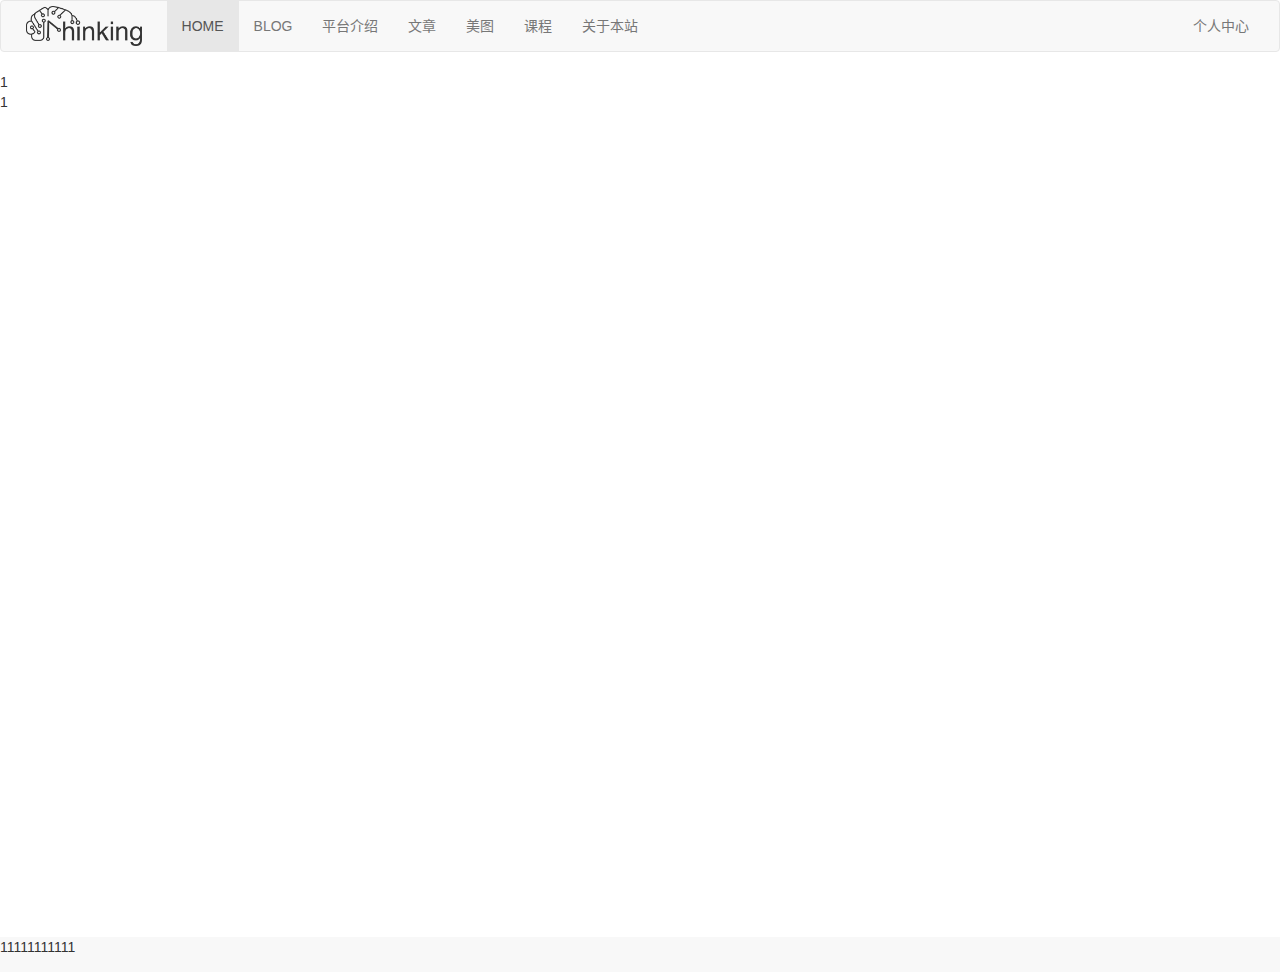
<file: bs-project/index.html>
<!DOCTYPE html>
<html lang="zh-CN">
<head>
    <meta charset="utf-8">
    <meta http-equiv="X-UA-Compatible" content="IE=edge">
    <meta name="viewport" content="width=device-width, initial-scale=1">
    <title>手机-微金所</title>
    <script src="./lib/jquery/jquery.min.js"></script>
    <script src="./lib/bootstrap/js/bootstrap.min.js"></script>
    <link href="./lib/bootstrap/css/bootstrap.css" rel="stylesheet">
    <link href="./lib/bootstrap/css/bootstrap.min.css" rel="stylesheet">
    <link rel="stylesheet" href="./css/style.css"/>
    <!--引入独立的导航条样式-->
    <!--<link rel="stylesheet" href="./css/wjs_nav.css">-->
    <!--[if lt IE 9]>
    <script src="./lib/html5shiv/html5shiv.min.js"></script>
    <script src="./lib/respond/respond.js"></script>
    <![endif]-->
</head>
<body>
<!--导航条-->
<nav class="bar navbar navbar-default hidden-xs hidden-sm">
    <div class="container-fluid">
        <div class="navbar-header">
            <a class="navbar-brand" href="#">
                <img src="./images/logo.png" class="pc-logo">
            </a>
        </div>
        <div class="collapse navbar-collapse" id="bs-example-navbar-collapse-1">
            <ul class="nav navbar-nav hidden-sm">
                <li class="active"><a href="#">HOME <span class="sr-only">(current)</span></a></li>
                <li><a href="#">BLOG</a></li>
                <li><a href="#">平台介绍</a></li>
                <li><a href="#">文章</a></li>
                <li><a href="#">美图</a></li>
                <li><a href="#">课程</a></li>
                <li><a href="">关于本站</a></li>
            </ul>
            <ul class="nav navbar-nav navbar-right">
                <li><a href="#">个人中心</a></li>
            </ul>
        </div>
    </div>
</nav>
<div id="wrapper">
    <div class="overlay"></div>

    <!-- Sidebar -->
    <nav class="navbar navbar-inverse navbar-fixed-top hidden-lg hidden-md" id="sidebar-wrapper" role="navigation">
        <ul class="nav sidebar-nav">
            <li class="sidebar-brand">
                <a href="#">
                    Bootstrap 3
                </a>
            </li>
            <li>
                <a href="#"><i class="fa fa-fw fa-home"></i> Home</a>
            </li>
            <li>
                <a href="#"><i class="fa fa-fw fa-folder"></i> BLOG</a>
            </li>
            <li>
                <a href="#"><i class="fa fa-fw fa-file-o"></i>平台介绍</a>
            </li>
            <li>
                <a href="#"><i class="fa fa-fw fa-cog"></i> 文章</a>
            </li>
        </ul>
    </nav>
    <!-- /#sidebar-wrapper -->

    <!-- Page Content -->
    <div id="page-content-wrapper">
       <!-- 手机端顶部-->
        <nav class="container-fluid navbar navbar-default topbar  hidden-lg hidden-md">
            <div class="row">
                <div class="col-xs-4 col-ss-4">
                    <button type="button" class="hamburger is-closed animated fadeInLeft" data-toggle="offcanvas">
                        <span class="hamb-top"></span>
                        <span class="hamb-middle"></span>
                        <span class="hamb-bottom"></span>
                    </button>
                </div>
                <div class="col-xs-4 col-ss-4">
                    <a href="javascript:;" class="a-logo" >
                        <img src="./images/logo.png" class="logo" alt="">
                    </a>
                </div>
                <div class="col-xs-4 col-ss-4">
                    <a class='btn   ba btn-avatar dropdown-toggle' type='button' id='dropdownMenu' data-toggle='dropdown'>
                        <img src="./images/avatar.png" class="avatar-xs" alt="">
                    </a>
                    <ul class="dropdown-menu">
                        <li><a href="">修改密码</a></li>
                        <li><a href="">个人信息</a></li>
                        <li><a href="">后台管理</a></li>
                    </ul>

                </div>
            </div>
        </nav>
        <div class="main">
            <div>1</div>
            <div>1</div>
            <div></div>
            <div></div>
        </div>
        <footer class="footer ">11111111111</footer>
    </div>
    <!-- /#page-content-wrapper -->

</div>
<footer class="footer hidden-xs hidden-sm">11111111111</footer>
<script src="js/huadong.js"></script>
</body>
</html>
</file>
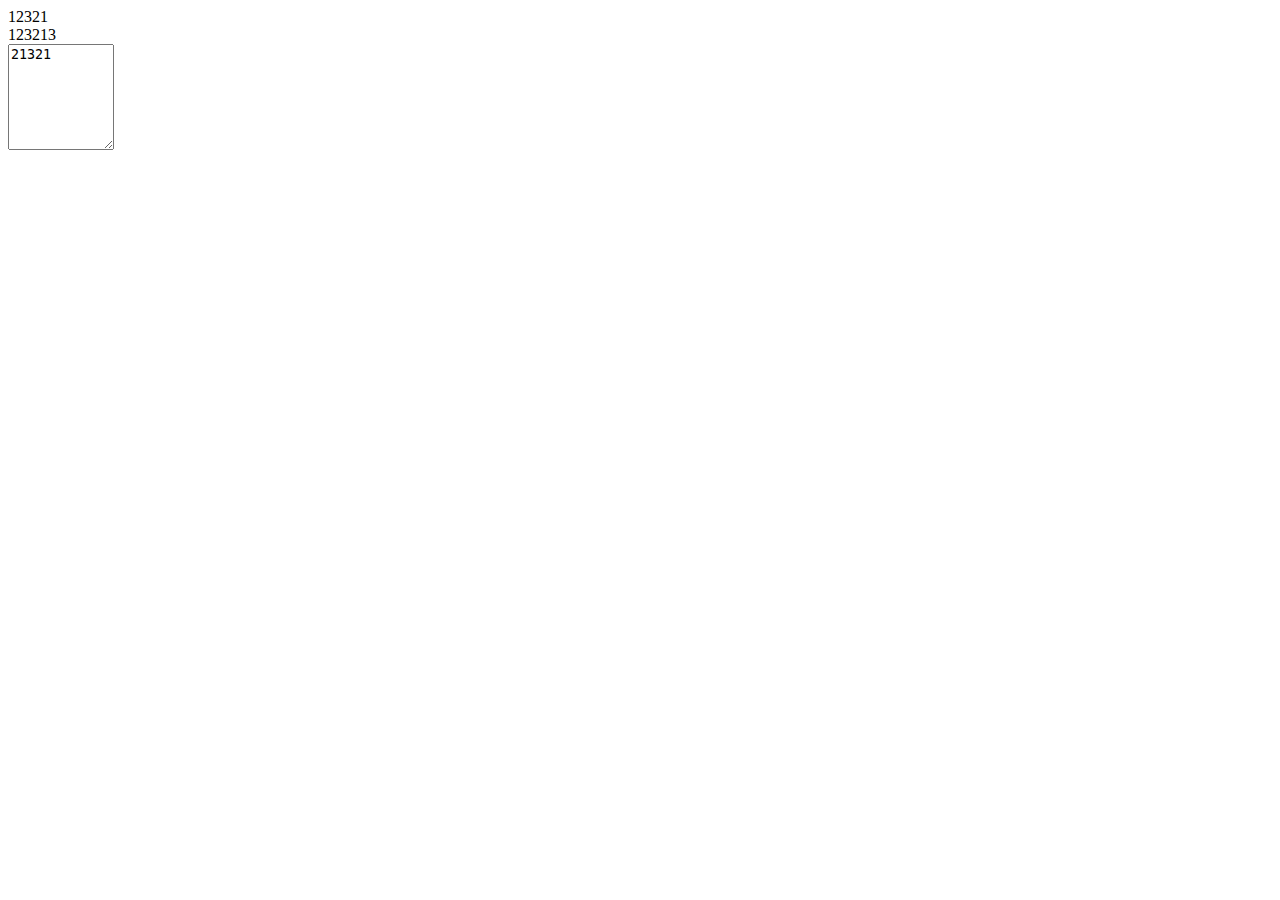
<file: ceditor/index.html>
<!DOCTYPE html>
<html lang="en">
<head>
    <meta charset="UTF-8">
    <title>Title</title>
    <script type="text/JavaScript" src="js/ckeditor/ckeditor.js"></script>
</head>
<body onLoad="onLoad()">
<textarea id="id_sheetTitleContent1" style="width:100px;height: 100px" contenteditable="true" class="edit_paper">12321</textarea>
<textarea id="id_sheetTitleContent2" style="width:100px;height: 100px" class="edit_paper">123213</textarea>
<textarea id="id_sheetTitleContent3" style="width:100px;height: 100px" class="edit_paper">21321</textarea>
</body>
<script>
function onLoad(){
    var toolbar =[['-', 'Bold', 'Italic', 'Underline', 'FontSize', 'lineheight'],['RemoveFormat'], ['SImage'],['PasteText'],['PasteFromWord']['Sourcedialog'],['help']];
      /*  [['-', 'Bold', 'Italic', 'Underline', 'FontSize', 'lineheight'],['RemoveFormat'], ['SImage'], ['shortline', 'longline', 'tianzige'],['Sourcedialog'],['help']] ;*/
      /*  [['-', 'Bold', 'Italic', 'Underline', 'FontSize', 'lineheight'],['RemoveFormat'], ['SImage'],['Sourcedialog'],['help']];*/
    CKEDITOR.inline("id_sheetTitleContent1", {
        image_previewText: ' ',
        imageUploadURL: 'sheet/upload-picture?sheetID=',
        toolbar: toolbar
    });
    CKEDITOR.inline("id_sheetTitleContent2", {
        image_previewText: ' ',
        imageUploadURL: 'sheet/upload-picture?sheetID=',
        toolbar: toolbar
    });
};
</script>
</html>
</file>
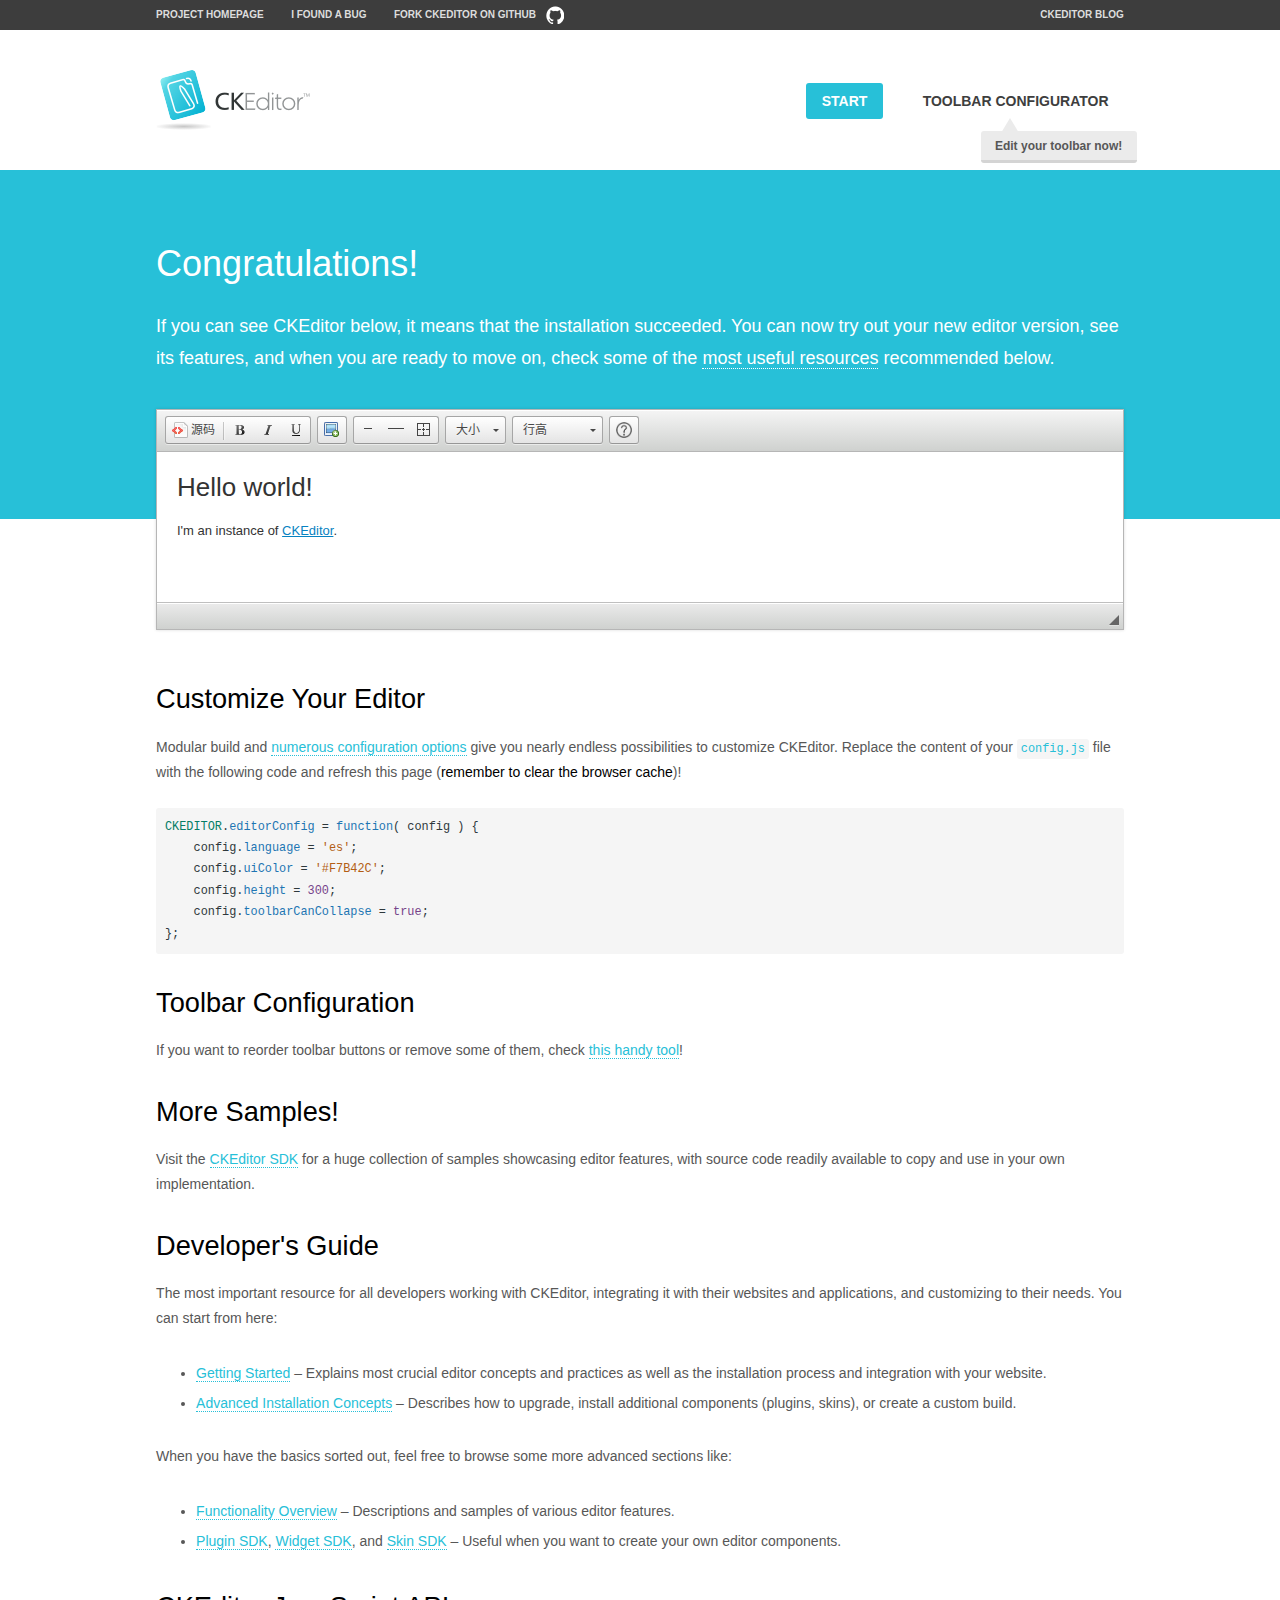
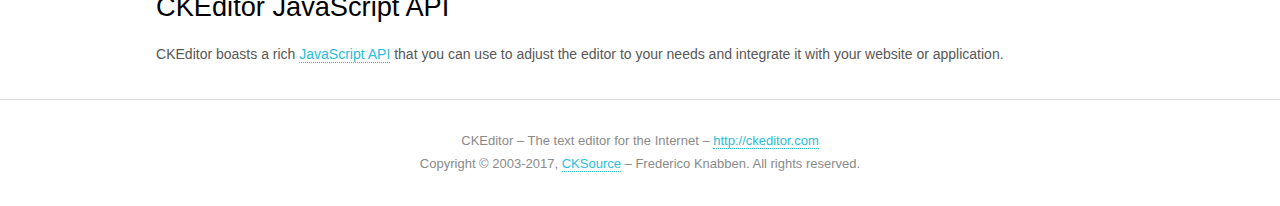
<file: ceditor/js/ckeditor/samples/index.html>
<!DOCTYPE html>
<!--
Copyright (c) 2003-2017, CKSource - Frederico Knabben. All rights reserved.
For licensing, see LICENSE.md or http://ckeditor.com/license
-->
<html>
<head>
	<meta charset="utf-8">
	<title>CKEditor Sample</title>
	<script src="../ckeditor.js"></script>
	<script src="js/sample.js"></script>
	<link rel="stylesheet" href="css/samples.css">
	<link rel="stylesheet" href="toolbarconfigurator/lib/codemirror/neo.css">
</head>
<body id="main">

<nav class="navigation-a">
	<div class="grid-container">
		<ul class="navigation-a-left grid-width-70">
			<li><a href="http://ckeditor.com">Project Homepage</a></li>
			<li><a href="http://dev.ckeditor.com/">I found a bug</a></li>
			<li><a href="http://github.com/ckeditor/ckeditor-dev" class="icon-pos-right icon-navigation-a-github">Fork CKEditor on GitHub</a></li>
		</ul>
		<ul class="navigation-a-right grid-width-30">
			<li><a href="http://ckeditor.com/blog-list">CKEditor Blog</a></li>
		</ul>
	</div>
</nav>

<header class="header-a">
	<div class="grid-container">
		<h1 class="header-a-logo grid-width-30">
			<a href="index.html"><img src="img/logo.png" alt="CKEditor Sample"></a>
		</h1>

		<nav class="navigation-b grid-width-70">
			<ul>
				<li><a href="index.html" class="button-a button-a-background">Start</a></li>
				<li><a href="toolbarconfigurator/index.html" class="button-a">Toolbar configurator <span class="balloon-a balloon-a-nw">Edit your toolbar now!</span></a></li>
			</ul>
		</nav>
	</div>
</header>

<main>
	<div class="adjoined-top">
		<div class="grid-container">
			<div class="content grid-width-100">
				<h1>Congratulations!</h1>
				<p>
					If you can see CKEditor below, it means that the installation succeeded.
					You can now try out your new editor version, see its features, and when you are ready to move on, check some of the <a href="#sample-customize">most useful resources</a> recommended below.
				</p>
			</div>
		</div>
	</div>
	<div class="adjoined-bottom">
		<div class="grid-container">
			<div class="grid-width-100">
				<div id="editor">
					<h1>Hello world!</h1>
					<p>I'm an instance of <a href="http://ckeditor.com">CKEditor</a>.</p>
				</div>
			</div>
		</div>
	</div>

	<div class="grid-container">
		<div class="content grid-width-100">
			<section id="sample-customize">
				<h2>Customize Your Editor</h2>
				<p>Modular build and <a href="http://docs.ckeditor.com/#!/guide/dev_configuration">numerous configuration options</a> give you nearly endless possibilities to customize CKEditor. Replace the content of your <code><a href="../config.js">config.js</a></code> file with the following code and refresh this page (<strong>remember to clear the browser cache</strong>)!</p>
		<pre class="cm-s-neo CodeMirror"><code><span style="padding-right: 0.1px;"><span class="cm-variable">CKEDITOR</span>.<span class="cm-property">editorConfig</span> <span class="cm-operator">=</span> <span class="cm-keyword">function</span>( <span class="cm-def">config</span> ) {</span>
<span style="padding-right: 0.1px;"><span class="cm-tab">	</span><span class="cm-variable-2">config</span>.<span class="cm-property">language</span> <span class="cm-operator">=</span> <span class="cm-string">'es'</span>;</span>
<span style="padding-right: 0.1px;"><span class="cm-tab">	</span><span class="cm-variable-2">config</span>.<span class="cm-property">uiColor</span> <span class="cm-operator">=</span> <span class="cm-string">'#F7B42C'</span>;</span>
<span style="padding-right: 0.1px;"><span class="cm-tab">	</span><span class="cm-variable-2">config</span>.<span class="cm-property">height</span> <span class="cm-operator">=</span> <span class="cm-number">300</span>;</span>
<span style="padding-right: 0.1px;"><span class="cm-tab">	</span><span class="cm-variable-2">config</span>.<span class="cm-property">toolbarCanCollapse</span> <span class="cm-operator">=</span> <span class="cm-atom">true</span>;</span>
<span style="padding-right: 0.1px;">};</span></code></pre>
			</section>

			<section>
				<h2>Toolbar Configuration</h2>
				<p>If you want to reorder toolbar buttons or remove some of them, check <a href="toolbarconfigurator/index.html">this handy tool</a>!</p>
			</section>

			<section>
				<h2>More Samples!</h2>
				<p>Visit the <a href="http://sdk.ckeditor.com">CKEditor SDK</a> for a huge collection of samples showcasing editor features, with source code readily available to copy and use in your own implementation.</p>
			</section>

			<section>
				<h2>Developer's Guide</h2>
				<p>The most important resource for all developers working with CKEditor, integrating it with their websites and applications, and customizing to their needs. You can start from here:</p>
				<ul>
					<li><a href="http://docs.ckeditor.com/#!/guide/dev_installation">Getting Started</a> &ndash; Explains most crucial editor concepts and practices as well as the installation process and integration with your website.</li>
					<li><a href="http://docs.ckeditor.com/#!/guide/dev_advanced_installation">Advanced Installation Concepts</a> &ndash; Describes how to upgrade, install additional components (plugins, skins), or create a custom build.</li>
				</ul>
					<p>When you have the basics sorted out, feel free to browse some more advanced sections like:</p>
				<ul>
					<li><a href="http://docs.ckeditor.com/#!/guide/dev_features">Functionality Overview</a> &ndash; Descriptions and samples of various editor features.</li>
					<li><a href="http://docs.ckeditor.com/#!/guide/plugin_sdk_intro">Plugin SDK</a>, <a href="http://docs.ckeditor.com/#!/guide/widget_sdk_intro">Widget SDK</a>, and <a href="http://docs.ckeditor.com/#!/guide/skin_sdk_intro">Skin SDK</a> &ndash; Useful when you want to create your own editor components.</li>
				</ul>
			</section>

			<section>
				<h2>CKEditor JavaScript API</h2>
				<p>CKEditor boasts a rich <a href="http://docs.ckeditor.com/#!/api">JavaScript API</a> that you can use to adjust the editor to your needs and integrate it with your website or application.</p>
			</section>
		</div>
	</div>
</main>

<footer class="footer-a grid-container">
	<div class="grid-container">
		<p class="grid-width-100">
			CKEditor &ndash; The text editor for the Internet &ndash; <a class="samples" href="http://ckeditor.com/">http://ckeditor.com</a>
		</p>
		<p class="grid-width-100" id="copy">
			Copyright &copy; 2003-2017, <a class="samples" href="http://cksource.com/">CKSource</a> &ndash; Frederico Knabben. All rights reserved.
		</p>
	</div>
</footer>
<script>
	initSample();
</script>

</body>
</html>
</file>
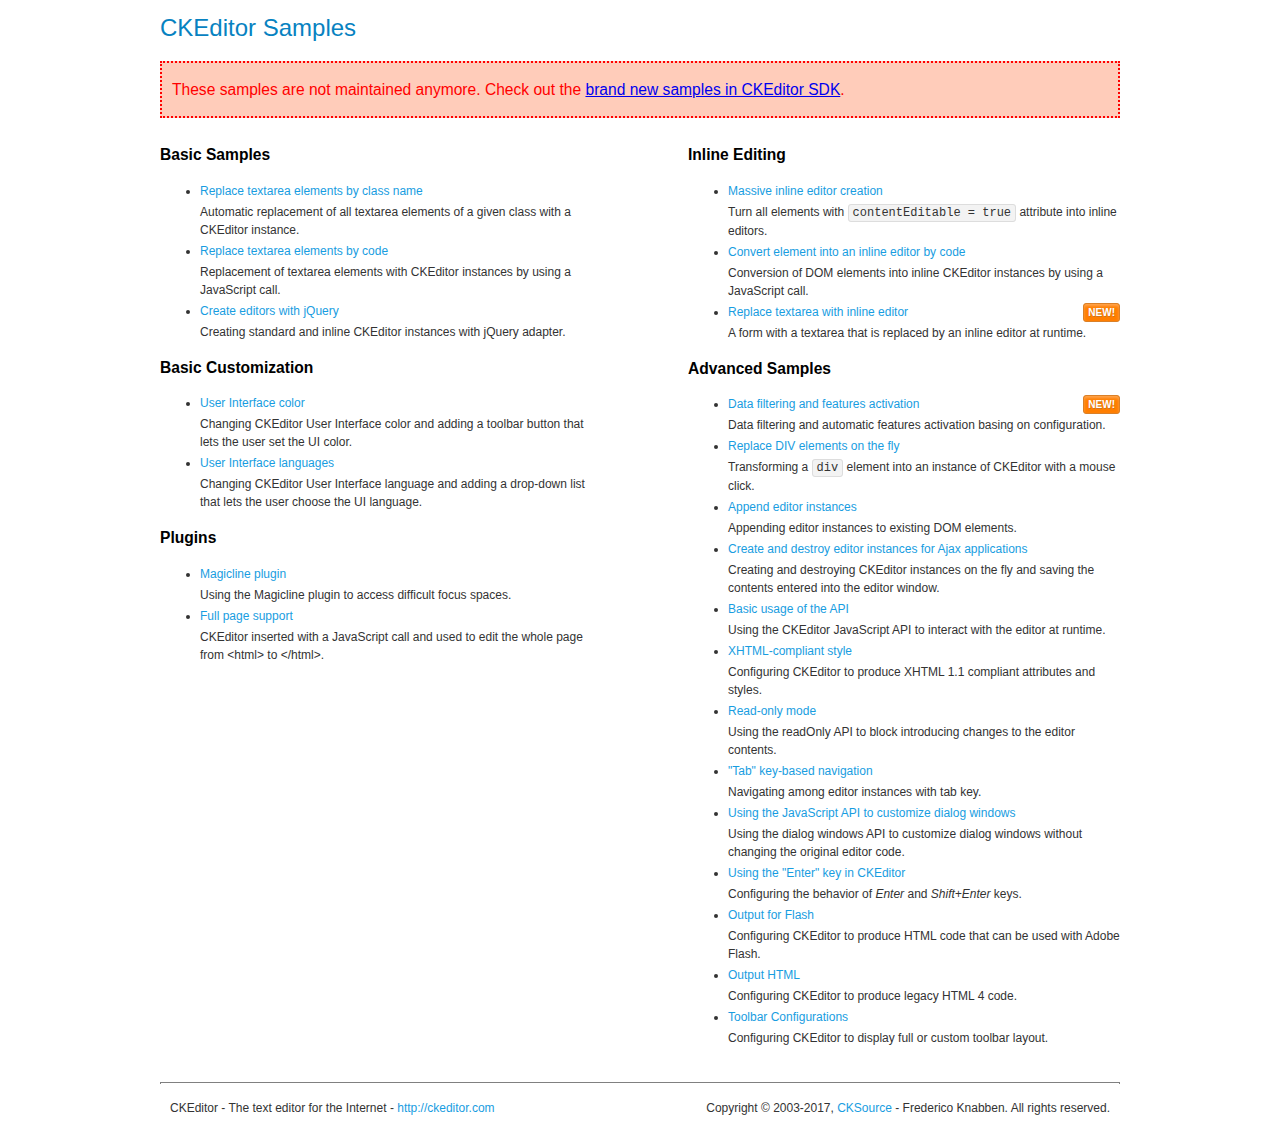
<file: ceditor/js/ckeditor/samples/old/index.html>
<!DOCTYPE html>
<!--
Copyright (c) 2003-2017, CKSource - Frederico Knabben. All rights reserved.
For licensing, see LICENSE.md or http://ckeditor.com/license
-->
<html>
<head>
	<meta charset="utf-8">
	<title>CKEditor Samples</title>
	<link rel="stylesheet" href="sample.css">
</head>
<body>
	<h1 class="samples">
		CKEditor Samples
	</h1>
	<div class="warning deprecated">
		These samples are not maintained anymore. Check out the <a href="http://sdk.ckeditor.com/">brand new samples in CKEditor SDK</a>.
	</div>
	<div class="twoColumns">
		<div class="twoColumnsLeft">
			<h2 class="samples">
				Basic Samples
			</h2>
			<dl class="samples">
				<dt><a class="samples" href="replacebyclass.html">Replace textarea elements by class name</a></dt>
				<dd>Automatic replacement of all textarea elements of a given class with a CKEditor instance.</dd>

				<dt><a class="samples" href="replacebycode.html">Replace textarea elements by code</a></dt>
				<dd>Replacement of textarea elements with CKEditor instances by using a JavaScript call.</dd>

				<dt><a class="samples" href="jquery.html">Create editors with jQuery</a></dt>
				<dd>Creating standard and inline CKEditor instances with jQuery adapter.</dd>
			</dl>

			<h2 class="samples">
				Basic Customization
			</h2>
			<dl class="samples">
				<dt><a class="samples" href="uicolor.html">User Interface color</a></dt>
				<dd>Changing CKEditor User Interface color and adding a toolbar button that lets the user set the UI color.</dd>

				<dt><a class="samples" href="uilanguages.html">User Interface languages</a></dt>
				<dd>Changing CKEditor User Interface language and adding a drop-down list that lets the user choose the UI language.</dd>
			</dl>


			<h2 class="samples">Plugins</h2>
<dl class="samples">
<dt><a class="samples" href="magicline/magicline.html">Magicline plugin</a></dt>
<dd>Using the Magicline plugin to access difficult focus spaces.</dd>

<dt><a class="samples" href="wysiwygarea/fullpage.html">Full page support</a></dt>
<dd>CKEditor inserted with a JavaScript call and used to edit the whole page from &lt;html&gt; to &lt;/html&gt;.</dd>
</dl>
		</div>
		<div class="twoColumnsRight">
			<h2 class="samples">
				Inline Editing
			</h2>
			<dl class="samples">
				<dt><a class="samples" href="inlineall.html">Massive inline editor creation</a></dt>
				<dd>Turn all elements with <code>contentEditable = true</code> attribute into inline editors.</dd>

				<dt><a class="samples" href="inlinebycode.html">Convert element into an inline editor by code</a></dt>
				<dd>Conversion of DOM elements into inline CKEditor instances by using a JavaScript call.</dd>

				<dt><a class="samples" href="inlinetextarea.html">Replace textarea with inline editor</a> <span class="new">New!</span></dt>
				<dd>A form with a textarea that is replaced by an inline editor at runtime.</dd>

				
			</dl>

			<h2 class="samples">
				Advanced Samples
			</h2>
			<dl class="samples">
				<dt><a class="samples" href="datafiltering.html">Data filtering and features activation</a> <span class="new">New!</span></dt>
				<dd>Data filtering and automatic features activation basing on configuration.</dd>

				<dt><a class="samples" href="divreplace.html">Replace DIV elements on the fly</a></dt>
				<dd>Transforming a <code>div</code> element into an instance of CKEditor with a mouse click.</dd>

				<dt><a class="samples" href="appendto.html">Append editor instances</a></dt>
				<dd>Appending editor instances to existing DOM elements.</dd>

				<dt><a class="samples" href="ajax.html">Create and destroy editor instances for Ajax applications</a></dt>
				<dd>Creating and destroying CKEditor instances on the fly and saving the contents entered into the editor window.</dd>

				<dt><a class="samples" href="api.html">Basic usage of the API</a></dt>
				<dd>Using the CKEditor JavaScript API to interact with the editor at runtime.</dd>

				<dt><a class="samples" href="xhtmlstyle.html">XHTML-compliant style</a></dt>
				<dd>Configuring CKEditor to produce XHTML 1.1 compliant attributes and styles.</dd>

				<dt><a class="samples" href="readonly.html">Read-only mode</a></dt>
				<dd>Using the readOnly API to block introducing changes to the editor contents.</dd>

				<dt><a class="samples" href="tabindex.html">"Tab" key-based navigation</a></dt>
				<dd>Navigating among editor instances with tab key.</dd>


				
<dt><a class="samples" href="dialog/dialog.html">Using the JavaScript API to customize dialog windows</a></dt>
<dd>Using the dialog windows API to customize dialog windows without changing the original editor code.</dd>

<dt><a class="samples" href="enterkey/enterkey.html">Using the &quot;Enter&quot; key in CKEditor</a></dt>
<dd>Configuring the behavior of <em>Enter</em> and <em>Shift+Enter</em> keys.</dd>

<dt><a class="samples" href="htmlwriter/outputforflash.html">Output for Flash</a></dt>
<dd>Configuring CKEditor to produce HTML code that can be used with Adobe Flash.</dd>

<dt><a class="samples" href="htmlwriter/outputhtml.html">Output HTML</a></dt>
<dd>Configuring CKEditor to produce legacy HTML 4 code.</dd>

<dt><a class="samples" href="toolbar/toolbar.html">Toolbar Configurations</a></dt>
<dd>Configuring CKEditor to display full or custom toolbar layout.</dd>

			</dl>
		</div>
	</div>
	<div id="footer">
		<hr>
		<p>
			CKEditor - The text editor for the Internet - <a class="samples" href="http://ckeditor.com/">http://ckeditor.com</a>
		</p>
		<p id="copy">
			Copyright &copy; 2003-2017, <a class="samples" href="http://cksource.com/">CKSource</a> - Frederico Knabben. All rights reserved.
		</p>
	</div>
</body>
</html>
</file>
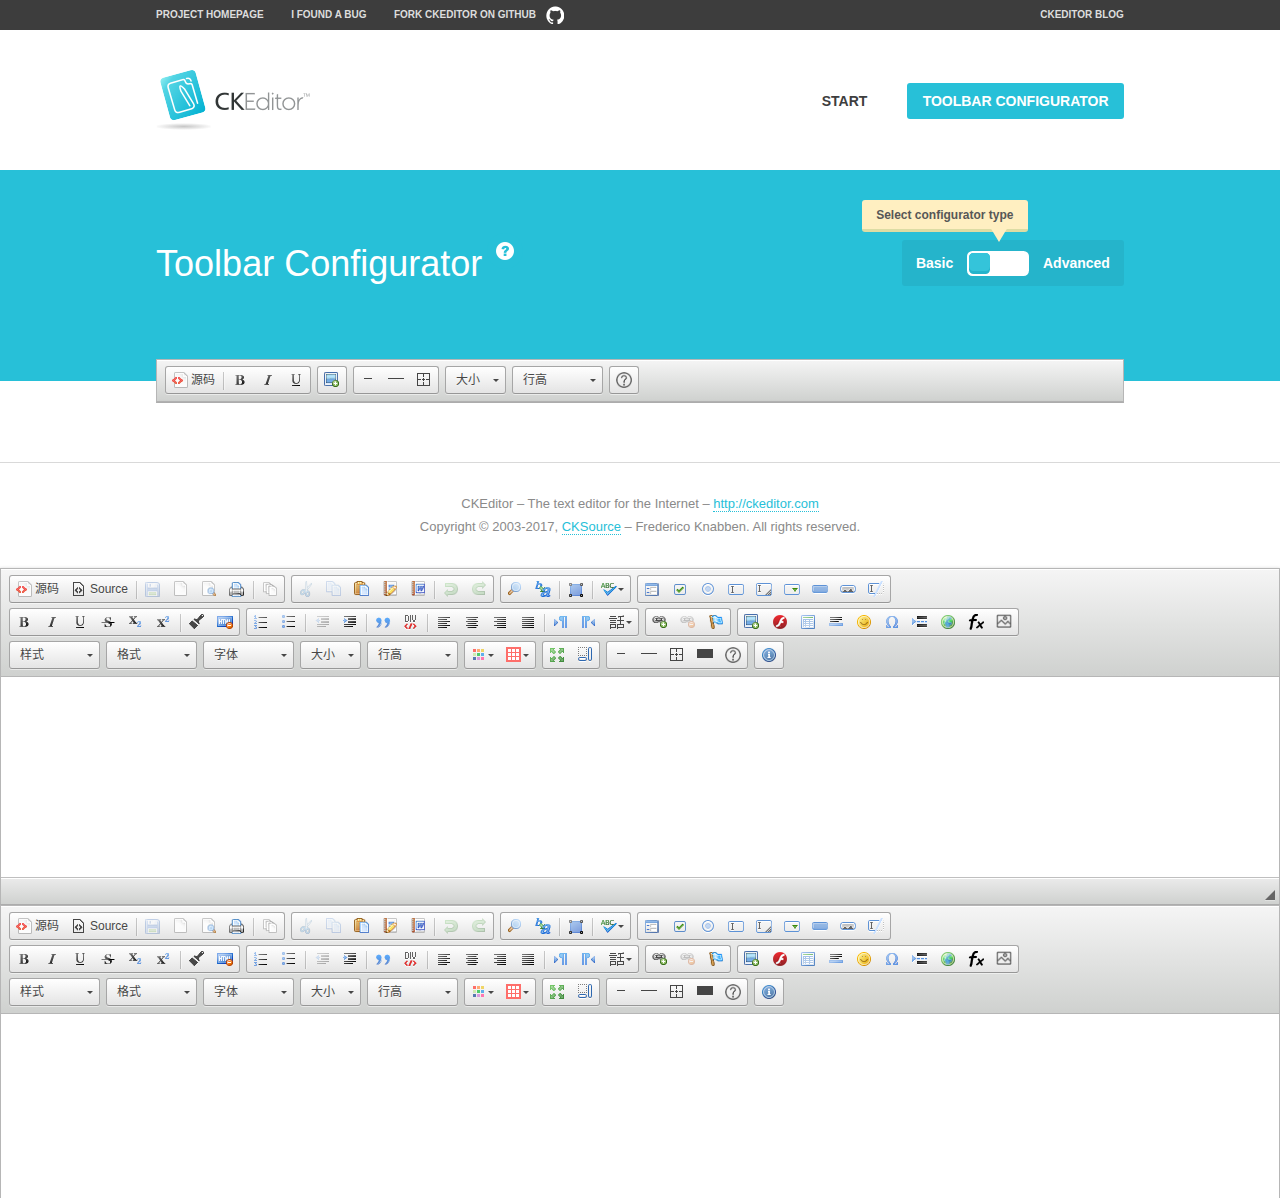
<file: ceditor/js/ckeditor/samples/toolbarconfigurator/index.html>
<!DOCTYPE html>
<!--
Copyright (c) 2003-2017, CKSource - Frederico Knabben. All rights reserved.
For licensing, see LICENSE.md or http://ckeditor.com/license
-->
<!--[if IE 8]><html class="ie8"><![endif]-->
<!--[if gt IE 8]><html><![endif]-->
<!--[if !IE]><!--><html><!--<![endif]-->
<head>
	<meta charset="utf-8">
	<title>Toolbar Configurator</title>
	<script src="../../ckeditor.js"></script>
	<script>
		if ( CKEDITOR.env.ie && CKEDITOR.env.version < 9 )
			CKEDITOR.tools.enableHtml5Elements( document );
	</script>
	<link rel="stylesheet" href="lib/codemirror/codemirror.css">
	<link rel="stylesheet" href="lib/codemirror/show-hint.css">
	<link rel="stylesheet" href="lib/codemirror/neo.css">
	<link rel="stylesheet" href="css/fontello.css">
	<link rel="stylesheet" href="../css/samples.css">
</head>
<body id="toolbar">

<nav class="navigation-a">
	<div class="grid-container">
		<ul class="navigation-a-left grid-width-70">
			<li><a href="http://ckeditor.com">Project Homepage</a></li>
			<li><a href="http://dev.ckeditor.com/">I found a bug</a></li>
			<li><a href="http://github.com/ckeditor/ckeditor-dev" class="icon-pos-right icon-navigation-a-github">Fork CKEditor on GitHub</a></li>
		</ul>
		<ul class="navigation-a-right grid-width-30">
			<li><a href="http://ckeditor.com/blog-list">CKEditor Blog</a></li>
		</ul>
	</div>
</nav>

<header class="header-a">
	<div class="grid-container">
		<h1 class="header-a-logo grid-width-30">
			<a href="../index.html"><img src="../img/logo.png" alt="CKEditor Logo"></a>
		</h1>
		<nav class="navigation-b grid-width-70">
			<ul>
				<li><a href="../index.html"  class="button-a">Start</a></li>
				<li><a href="index.html"  class="button-a button-a-background">Toolbar configurator</a></li>
			</ul>
		</nav>
	</div>
</header>

<main>
	<div class="adjoined-top">
		<div class="grid-container">
			<div class="content grid-width-100">
				<div class="grid-container-nested">
					<h1 class="grid-width-60">
						Toolbar Configurator
						<a href="#help-content" type="button" title="Configurator help" id="help" class="button-a button-a-background button-a-no-text icon-pos-left icon-question-mark">Help</a>
					</h1>

					<div class="grid-width-40 grid-switch-magic">
						<div class="switch">
							<span class="balloon-a balloon-a-se">Select configurator type</span>
							<input type="radio" name="radio" data-num="1" id="radio-basic" />
							<input type="radio" name="radio" data-num="2" id="radio-advanced" />
							<label data-for="1" for="radio-basic">Basic</label>
							<span class="switch-inner">
								<span class="handler"></span>
							</span>
							<label data-for="2" for="radio-advanced">Advanced</label>
						</div>
					</div>
				</div>
			</div>
		</div>
	</div>
	<div class="adjoined-bottom">
		<div class="grid-container">
			<div class="grid-width-100">
				<div class="editors-container">
					<div id="editor-basic"></div>
					<div id="editor-advanced"></div>
				</div>
			</div>
		</div>
	</div>

	<div class="grid-container configurator">
		<div class="content grid-width-100">
			<div class="configurator">
				<div>
					<div id="toolbarModifierWrapper"></div>
				</div>
			</div>
		</div>
	</div>

	<div id="help-content">
		<div class="grid-container">
			<div class="grid-width-100">
				<h2>What Am I Doing Here?</h2>

				<div class="grid-container grid-container-nested">
					<div class="basic">
						<div class="grid-width-50">
							<p>Arrange <a href="http://docs.ckeditor.com/#!/api/CKEDITOR.config-cfg-toolbarGroups">toolbar groups</a>, toggle <a href="http://docs.ckeditor.com/#!/api/CKEDITOR.config-cfg-removeButtons">button visibility</a> according to your needs and get your toolbar configuration.</p>
							<p>You can replace the content of the <a href="../../config.js"><code>config.js</code></a> file with the generated configuration. If you already set some configuration options you will need to merge both configurations.</p>
						</div>
						<div class="grid-width-50">
							<p>Read more about different ways of <a href="http://docs.ckeditor.com/#!/guide/dev_configuration">setting configuration</a> and do not forget about <strong>clearing browser cache</strong>.</p>
							<p>Arranging toolbar groups is the recommended way of configuring the toolbar, but if you need more freedom you can use the <a href="#advanced">advanced configurator</a>.</p>
						</div>
					</div>
					<div class="advanced" style="display: none;">
						<div class="grid-width-50">
							<p>With this code editor you can edit your <a href="http://docs.ckeditor.com/#!/api/CKEDITOR.config-cfg-toolbar">toolbar configuration</a> live.</p>
							<p>You can replace the content of the <a href="../../config.js"><code>config.js</code></a> file with the generated configuration. If you already set some configuration options you will need to merge both configurations.</p>
						</div>
						<div class="grid-width-50">
							<p>Read more about different ways of <a href="http://docs.ckeditor.com/#!/guide/dev_configuration">setting configuration</a> and do not forget about <strong>clearing browser cache</strong>.</p>
						</div>
					</div>
				</div>

				<p class="grid-container grid-container-nested">
					<button type="button" class="help-content-close grid-width-100 button-a button-a-background">Got it. Let's play!</button>
				</p>
			</div>
		</div>
	</div>
</main>

<footer class="footer-a grid-container">
	<p class="grid-width-100">
		CKEditor &ndash; The text editor for the Internet &ndash; <a class="samples" href="http://ckeditor.com/">http://ckeditor.com</a>
	</p>
	<p class="grid-width-100" id="copy">
		Copyright &copy; 2003-2017, <a class="samples" href="http://cksource.com/">CKSource</a> &ndash; Frederico Knabben. All rights reserved.
	</p>
</footer>

<script src="lib/codemirror/codemirror.js"></script>
<script src="lib/codemirror/javascript.js"></script>
<script src="lib/codemirror/show-hint.js"></script>

<script src="js/fulltoolbareditor.js"></script>
<script src="js/abstracttoolbarmodifier.js"></script>
<script src="js/toolbarmodifier.js"></script>
<script src="js/toolbartextmodifier.js"></script>
<script src="../js/sf.js"></script>

<script>
	( function() {
		'use strict';

		var mode = ( window.location.hash.substr( 1 ) === 'advanced' ) ? 'advanced' : 'basic',
			configuratorSection = CKEDITOR.document.findOne( 'main > .grid-container.configurator' ),
			basicInstruction = CKEDITOR.document.findOne( '#help-content .basic' ),
			advancedInstruction = CKEDITOR.document.findOne( '#help-content .advanced' ),

			// Configurator mode switcher.
			modeSwitchBasic = CKEDITOR.document.getById( 'radio-basic' ),
			modeSwitchAdvanced = CKEDITOR.document.getById( 'radio-advanced' );

		// Initial setup
		function updateSwitcher() {
			if ( mode === 'advanced' ) {
				modeSwitchAdvanced.$.checked = true;
			} else {
				modeSwitchBasic.$.checked = true;
			}
		}

		updateSwitcher();

		CKEDITOR.document.getWindow().on( 'hashchange', function( e ) {
			var hash = window.location.hash.substr( 1 );
			if ( !( hash === 'advanced' || hash === 'basic' ) ) {
				return;
			}
			mode = hash;
			onToolbarsDone( mode );
		} );

		CKEDITOR.document.getWindow().on( 'resize', function() {
			updateToolbar( ( mode === 'basic' ? toolbarModifier : toolbarTextModifier )[ 'editorInstance' ] );
		} );

		function onRefresh( modifier ) {
			modifier = modifier || this;

			if ( mode === 'basic' && modifier instanceof ToolbarConfigurator.ToolbarTextModifier ) {
				return;
			}

			// CodeMirror container becomes visible, so we need to refresh and to avoid rendering problems.
			if ( mode === 'advanced' && modifier instanceof ToolbarConfigurator.ToolbarTextModifier ) {
				modifier.codeContainer.refresh();
			}

			updateToolbar( modifier.editorInstance );
		}

		function updateToolbar( editor ) {
			var editorContainer = editor.container;

			// Not always editor is loaded.
			if ( !editorContainer ) {
				return;
			}

			var displayStyle = editorContainer.getStyle( 'display' );

			editorContainer.setStyle( 'display', 'block' );

			var newHeight = editorContainer.getSize( 'height' );

			var newMarginTop = parseInt( editorContainer.getComputedStyle( 'margin-top' ), 10 );
			newMarginTop = ( isNaN( newMarginTop ) ? 0 : Number( newMarginTop ) );

			var newMarginBottom = parseInt( editorContainer.getComputedStyle( 'margin-bottom' ), 10 );
			newMarginBottom = ( isNaN( newMarginBottom ) ? 0 : Number( newMarginBottom ) );

			var result = newHeight + newMarginTop + newMarginBottom;

			editorContainer.setStyle( 'display', displayStyle );

			editor.container.getAscendant( 'div' ).setStyle( 'height', result + 'px' );
		}

		var toolbarModifier = new ToolbarConfigurator.ToolbarModifier( 'editor-basic' );

		var done = 0;
		toolbarModifier.init( onToolbarInit );
		toolbarModifier.onRefresh = onRefresh;

		CKEDITOR.document.getById( 'toolbarModifierWrapper' ).append( toolbarModifier.mainContainer );

		var toolbarTextModifier = new ToolbarConfigurator.ToolbarTextModifier( 'editor-advanced' );
		toolbarTextModifier.init( onToolbarInit );
		toolbarTextModifier.onRefresh = onRefresh;

		function onToolbarInit() {
			if ( ++done === 2 ) {
				onToolbarsDone();

				positionSticky.watch( CKEDITOR.document.findOne( '.toolbar' ), function() {
					return mode === 'advanced';
				} );
			}
		}

		function onToolbarsDone() {
			if ( mode === 'basic' ) {
				toggleModeBasic( false );
			} else {
				toggleModeAdvanced( false );
			}

			updateSwitcher();

			setTimeout( function() {
				CKEDITOR.document.findOne( '.editors-container' ).addClass( 'active' );
				CKEDITOR.document.findOne( '#toolbarModifierWrapper' ).addClass( 'active' );
			}, 200 );
		}

		CKEDITOR.document.getById( 'toolbarModifierWrapper' ).append( toolbarTextModifier.mainContainer );

		function toogleModeSwitch( onElement, offElement, onModifier, offModifier ) {
			onElement.addClass( 'fancy-button-active' );
			offElement.removeClass( 'fancy-button-active' );

			onModifier.showUI();
			offModifier.hideUI();
		}

		function toggleModeBasic( callOnRefresh ) {
			callOnRefresh = ( callOnRefresh !== false );
			mode = 'basic';
			window.location.hash = '#basic';
			toogleModeSwitch( modeSwitchBasic, modeSwitchAdvanced, toolbarModifier, toolbarTextModifier );

			configuratorSection.removeClass( 'freed-width' );
			basicInstruction.show();
			advancedInstruction.hide();

			callOnRefresh && onRefresh( toolbarModifier );
		}

		function toggleModeAdvanced( callOnRefresh ) {
			callOnRefresh = ( callOnRefresh !== false );
			mode = 'advanced';
			window.location.hash = '#advanced';
			toogleModeSwitch( modeSwitchAdvanced, modeSwitchBasic, toolbarTextModifier, toolbarModifier );

			configuratorSection.addClass( 'freed-width' );
			advancedInstruction.show();
			basicInstruction.hide();

			callOnRefresh && onRefresh( toolbarTextModifier );
		}

		modeSwitchBasic.on( 'click', toggleModeBasic );
		modeSwitchAdvanced.on( 'click', toggleModeAdvanced );

		//
		// Position:sticky for the toolbar.
		//

		// Will make elements behave like they were styled with position:sticky.
		var positionSticky = {
			// Store object: {
			// 		element: CKEDITOR.dom.element, // Element which will float.
			// 		placeholder: CKEDITOR.dom.element, // Placeholder which is place to prevent page bounce.
			// 		isFixed: boolean // Whether element float now.
			// }
			watched: [],

			active: [],

			staticContainer: null,

			init: function() {
				var element = CKEDITOR.dom.element.createFromHtml(
					'<div class="staticContainer">' +
						'<div class="grid-container" >' +
							'<div class="grid-width-100">' +
								'<div class="inner"></div>' +
							'</div>' +
						'</div>' +
					'</div>' );

				this.staticContainer = element.findOne( '.inner' );

				CKEDITOR.document.getBody().append( element );
			},

			watch: function( element, preventFunc ) {
				this.watched.push( {
					element: element,
					placeholder: new CKEDITOR.dom.element( 'div' ),
					isFixed: false,
					preventFunc: preventFunc
				} );
			},

			checkAll: function() {
				for ( var i = 0; i < this.watched.length; i++ ) {
					this.check( this.watched[ i ] );
				}
			},

			check: function( element ) {
				var isFixed = element.isFixed;
				var shouldBeFixed = this.shouldBeFixed( element );

				// Nothing to be done.
				if ( isFixed === shouldBeFixed ) {
					return;
				}

				var placeholder = element.placeholder;

				if ( isFixed ) {
					// Unfixing.

					element.element.insertBefore( placeholder );
					placeholder.remove();

					element.element.removeStyle( 'margin' );

					this.active.splice( CKEDITOR.tools.indexOf( this.active, element ), 1 );

				} else {
					// Fixing.
					placeholder.setStyle( 'width', element.element.getSize( 'width' ) + 'px' );
					placeholder.setStyle( 'height', element.element.getSize( 'height' ) + 'px' );
					placeholder.setStyle( 'margin-bottom', element.element.getComputedStyle( 'margin-bottom' ) );
					placeholder.setStyle( 'display', element.element.getComputedStyle( 'display' ) );
					placeholder.insertAfter( element.element );

					this.staticContainer.append( element.element );

					this.active.push( element );
				}

				element.isFixed = !element.isFixed;
			},

			shouldBeFixed: function( element ) {
				if ( element.preventFunc && element.preventFunc() ) {
					return false;
				}

				// If element is already fixed we are checking it's placeholder.
				var related = ( element.isFixed ? element.placeholder : element.element ),
					clientRect = related.$.getBoundingClientRect(),
					staticHeight = this.staticContainer.getSize('height' ),
					elemHeight = element.element.getSize( 'height' );

				if ( element.isFixed ) {
					return ( clientRect.top + elemHeight < staticHeight );
				} else {
					return ( clientRect.top < staticHeight );
				}
			}
		};

		positionSticky.init();

		CKEDITOR.document.getWindow().on( 'scroll',
			new CKEDITOR.tools.eventsBuffer( 100, positionSticky.checkAll, positionSticky ).input
		);

		// Make the toolbar sticky.
		positionSticky.watch( CKEDITOR.document.findOne( '.editors-container' ) );

		// Help button and help-content.
		( function() {
			var helpButton = CKEDITOR.document.getById( 'help' ),
				helpContent = CKEDITOR.document.getById( 'help-content' );

			// Don't show help button on IE8 because it's unsupported by Pico Modal.
			if ( CKEDITOR.env.ie && CKEDITOR.env.version == 8 ) {
				helpButton.hide();
			} else {
				// Display help modal when the button is clicked.
				helpButton.on( 'click', function( evt ) {
					SF.modal( {
						// Clone modal content from DOM.
						content: helpContent.getHtml(),

						afterCreate: function( modal ) {
							// Enable modal content button to close the modal.
							new CKEDITOR.dom.element( modal.modalElem() ).findOne( '.help-content-close' ).once( 'click', modal.close );
						}
					} ).show();
				} );
			}
		} )();
	} )();
</script>
</body>
</html>
</file>
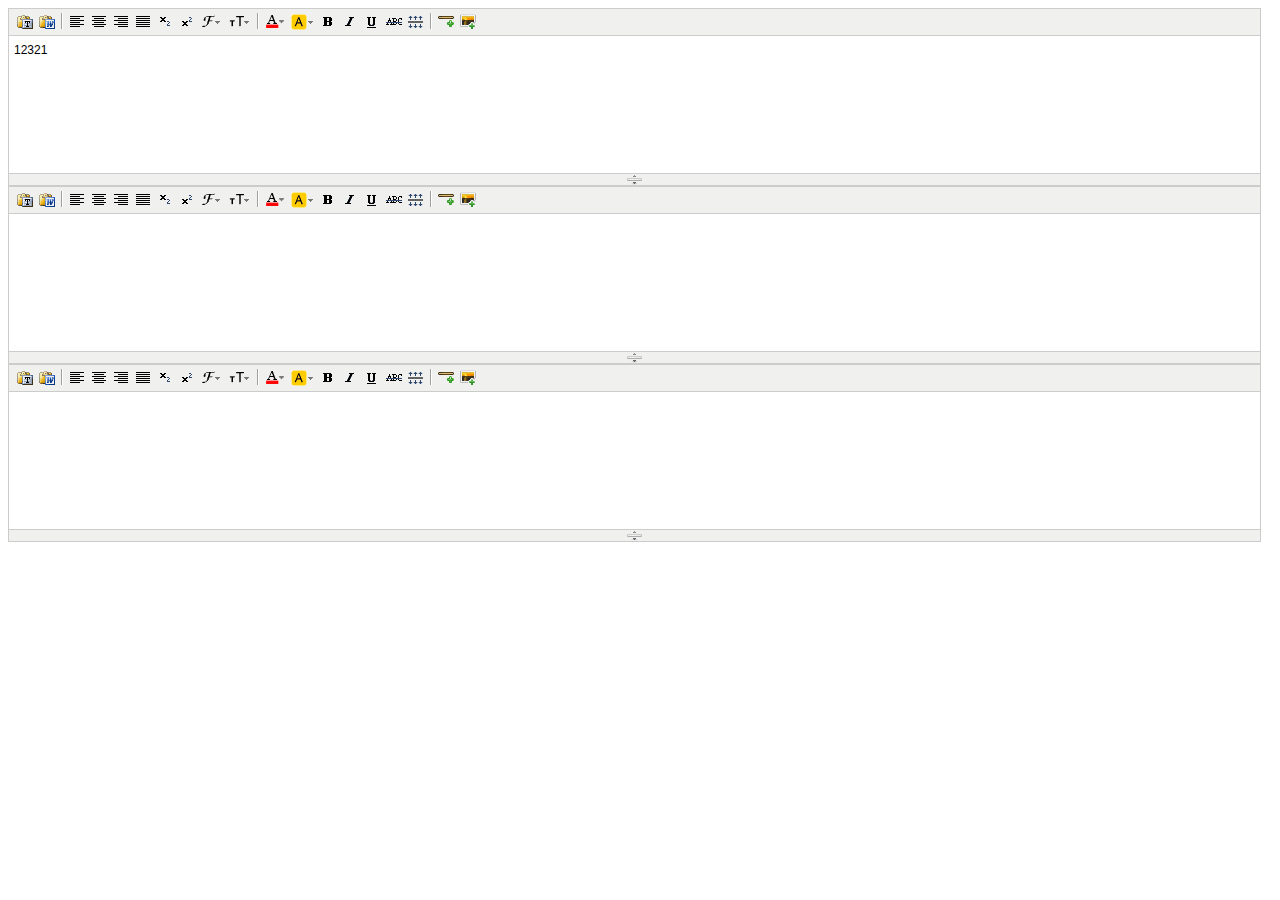
<file: ceditor/index1.html>
<!DOCTYPE html>
<html lang="en">
<head>
    <meta charset="UTF-8">
    <title>Title</title>
    <script type="text/JavaScript" src="js/kindeditor/4.1.10/kindeditor.js"></script>
</head>
<body onload="onload()">
<textarea id="id_sheetTitleContent1" style="width:100px;height: 100px" class="edit_paper">12321</textarea>
<div id="id_sheetTitleContent2" style="width:100px;height: 100px" class="edit_paper"></div>
<div id="id_sheetTitleContent3" style="width:100px;height: 100px ;" class="edit_paper"></div>
</body>
<script type="text/JavaScript">
function onload(){
    console.log(111);
    var currentEditor = null ,imgAreaSelect= null,$examPaper=null,$tool=null,$editFlag =false ,$imgBox = null,$editBeforText = "",beforeChangeW=0,beforeChangeH=0;

    kedit('.edit_paper');
    function kedit(kedit){
        var editor = KindEditor.create(kedit, {
            width:"99%",
            minHeight:80,
            resizeType : 1,
            uploadJson : "${base}/paper/upload-picture?paperID=${paperID}&upType=paper&dataID=${dataID}&subjectID=${subjectID}&examType=${type}",
            items : [
                'plainpaste', 'wordpaste', '|', 'justifyleft', 'justifycenter', 'justifyright',
                'justifyfull',  'subscript',
                'superscript',
                 'fontname', 'fontsize', '|', 'forecolor', 'hilitecolor', 'bold',
                'italic', 'underline', 'strikethrough', 'lineheight', '|', 'hr', 'image'
         ],
            afterCreate : function() {
            this.loadPlugin('autoheight');
        },
        autoHeightMode : true,
            afterFocus : function() {
            set(this);
            if(!$editFlag){
                $editBeforText=currentEditor.html();
            }
        },
        afterBlur:function(){
            if(!$editFlag&&$editBeforText!=currentEditor.html()){
                $editFlag = true;
            }

        },
            afterFocus : function() {
            currentEditor=this;
            if(!$editFlag){
                $editBeforText=currentEditor.html();
            }
        },
        afterBlur:function(){
            if(!$editFlag&&$editBeforText!=currentEditor.html()){
                $editFlag = true;
            }
            currentEditor=null;
        }

    });
        var KEs = KindEditor.instances;
        for(var i=0;i<KEs.length;i++){
            KEs[i]["tipNum"]=i;
        }

    }
};
</script>
</html>
</file>
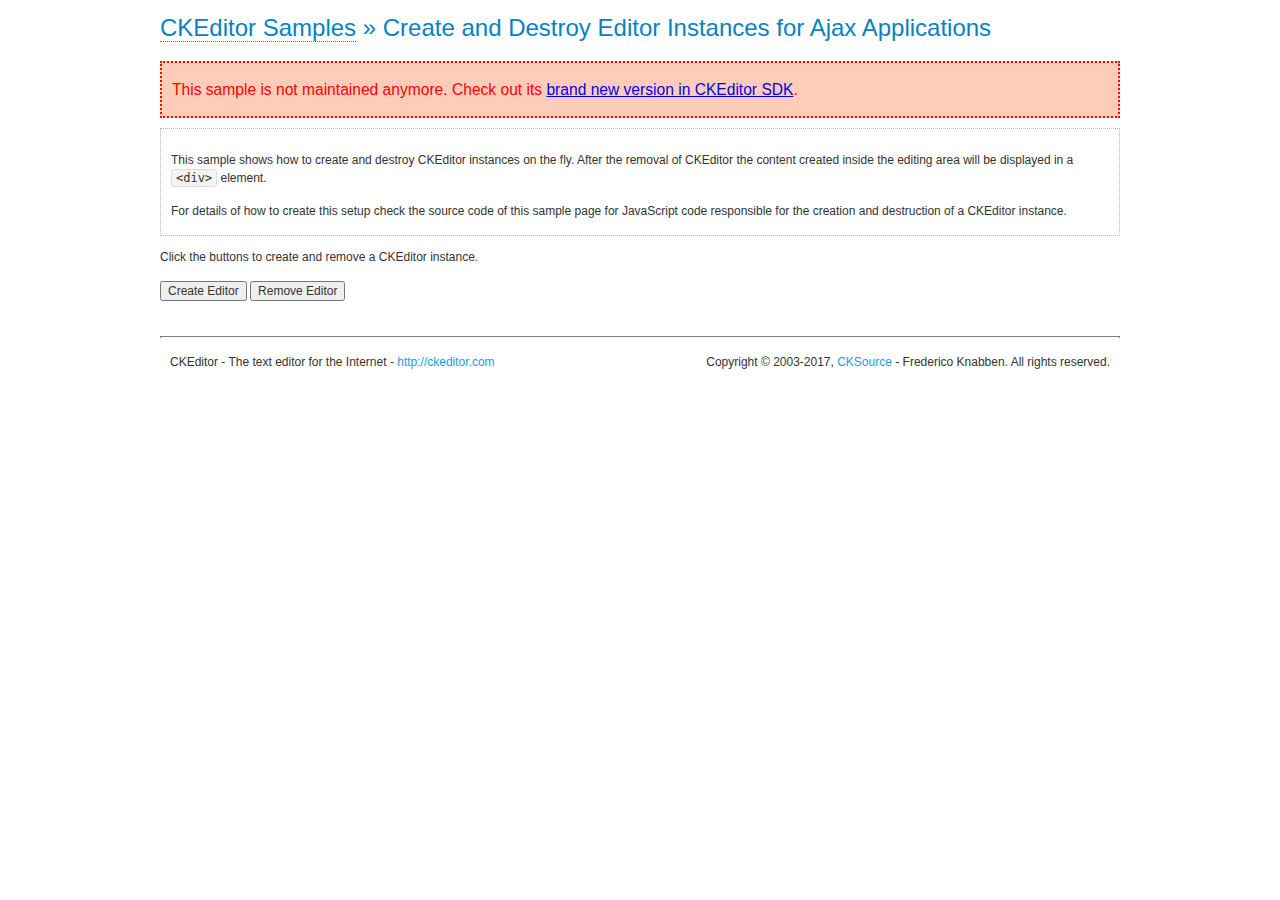
<file: ceditor/js/ckeditor/samples/old/ajax.html>
<!DOCTYPE html>
<!--
Copyright (c) 2003-2017, CKSource - Frederico Knabben. All rights reserved.
For licensing, see LICENSE.md or http://ckeditor.com/license
-->
<html>
<head>
	<meta charset="utf-8">
	<title>Ajax &mdash; CKEditor Sample</title>
	<script src="../../ckeditor.js"></script>
	<link rel="stylesheet" href="sample.css">
	<script>

		var editor, html = '';

		function createEditor() {
			if ( editor )
				return;

			// Create a new editor inside the <div id="editor">, setting its value to html
			var config = {};
			editor = CKEDITOR.appendTo( 'editor', config, html );
		}

		function removeEditor() {
			if ( !editor )
				return;

			// Retrieve the editor contents. In an Ajax application, this data would be
			// sent to the server or used in any other way.
			document.getElementById( 'editorcontents' ).innerHTML = html = editor.getData();
			document.getElementById( 'contents' ).style.display = '';

			// Destroy the editor.
			editor.destroy();
			editor = null;
		}

	</script>
</head>
<body>
	<h1 class="samples">
		<a href="index.html">CKEditor Samples</a> &raquo; Create and Destroy Editor Instances for Ajax Applications
	</h1>
	<div class="warning deprecated">
		This sample is not maintained anymore. Check out its <a href="http://sdk.ckeditor.com/samples/saveajax.html">brand new version in CKEditor SDK</a>.
	</div>
	<div class="description">
		<p>
			This sample shows how to create and destroy CKEditor instances on the fly. After the removal of CKEditor the content created inside the editing
			area will be displayed in a <code>&lt;div&gt;</code> element.
		</p>
		<p>
			For details of how to create this setup check the source code of this sample page
			for JavaScript code responsible for the creation and destruction of a CKEditor instance.
		</p>
	</div>
	<p>Click the buttons to create and remove a CKEditor instance.</p>
	<p>
		<input onclick="createEditor();" type="button" value="Create Editor">
		<input onclick="removeEditor();" type="button" value="Remove Editor">
	</p>
	<!-- This div will hold the editor. -->
	<div id="editor">
	</div>
	<div id="contents" style="display: none">
		<p>
			Edited Contents:
		</p>
		<!-- This div will be used to display the editor contents. -->
		<div id="editorcontents">
		</div>
	</div>
	<div id="footer">
		<hr>
		<p>
			CKEditor - The text editor for the Internet - <a class="samples" href="http://ckeditor.com/">http://ckeditor.com</a>
		</p>
		<p id="copy">
			Copyright &copy; 2003-2017, <a class="samples" href="http://cksource.com/">CKSource</a> - Frederico
			Knabben. All rights reserved.
		</p>
	</div>
</body>
</html>
</file>
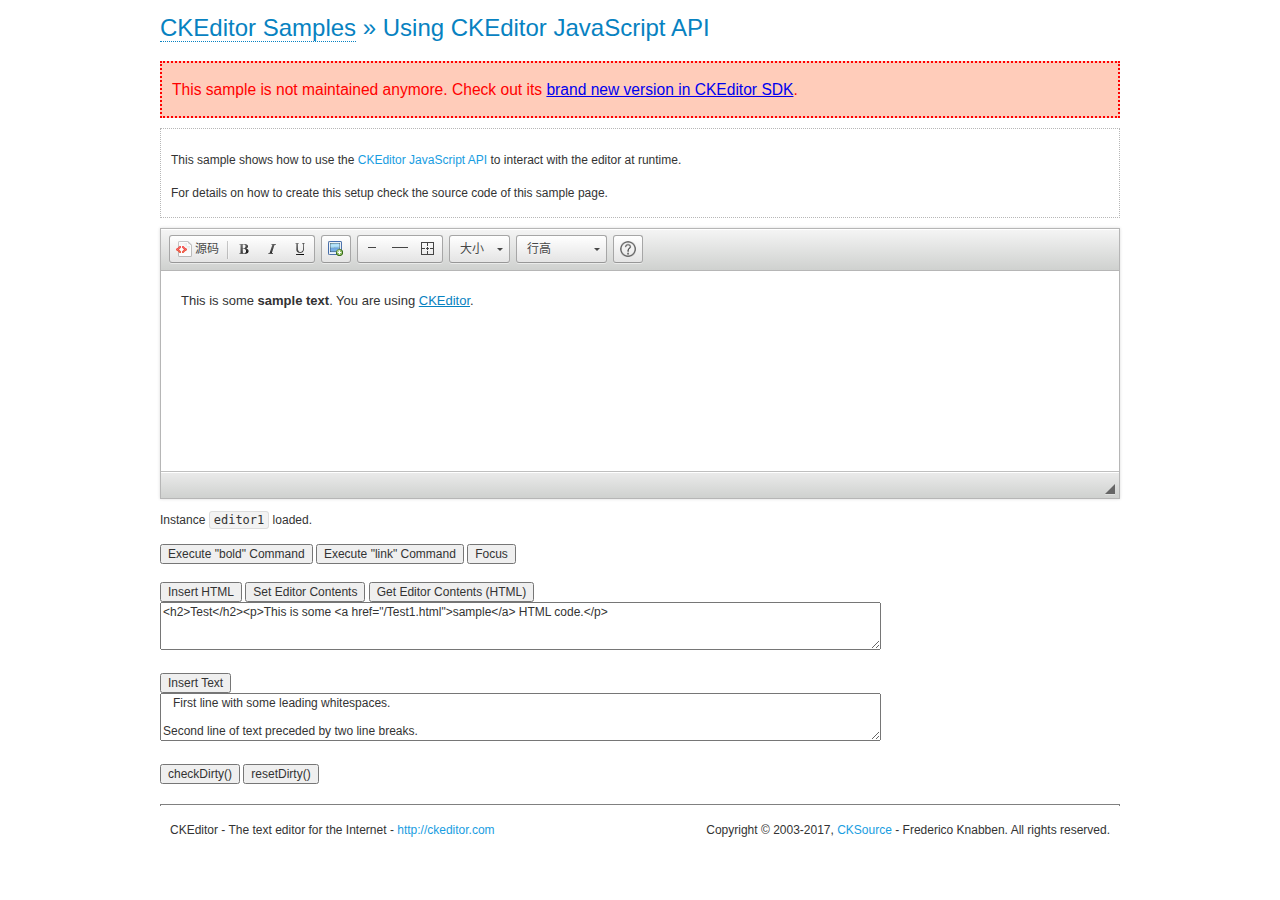
<file: ceditor/js/ckeditor/samples/old/api.html>
<!DOCTYPE html>
<!--
Copyright (c) 2003-2017, CKSource - Frederico Knabben. All rights reserved.
For licensing, see LICENSE.md or http://ckeditor.com/license
-->
<html>
<head>
	<meta charset="utf-8">
	<title>API Usage &mdash; CKEditor Sample</title>
	<script src="../../ckeditor.js"></script>
	<link href="sample.css" rel="stylesheet">
	<script>

// The instanceReady event is fired, when an instance of CKEditor has finished
// its initialization.
CKEDITOR.on( 'instanceReady', function( ev ) {
	// Show the editor name and description in the browser status bar.
	document.getElementById( 'eMessage' ).innerHTML = 'Instance <code>' + ev.editor.name + '<\/code> loaded.';

	// Show this sample buttons.
	document.getElementById( 'eButtons' ).style.display = 'block';
});

function InsertHTML() {
	// Get the editor instance that we want to interact with.
	var editor = CKEDITOR.instances.editor1;
	var value = document.getElementById( 'htmlArea' ).value;

	// Check the active editing mode.
	if ( editor.mode == 'wysiwyg' )
	{
		// Insert HTML code.
		// http://docs.ckeditor.com/#!/api/CKEDITOR.editor-method-insertHtml
		editor.insertHtml( value );
	}
	else
		alert( 'You must be in WYSIWYG mode!' );
}

function InsertText() {
	// Get the editor instance that we want to interact with.
	var editor = CKEDITOR.instances.editor1;
	var value = document.getElementById( 'txtArea' ).value;

	// Check the active editing mode.
	if ( editor.mode == 'wysiwyg' )
	{
		// Insert as plain text.
		// http://docs.ckeditor.com/#!/api/CKEDITOR.editor-method-insertText
		editor.insertText( value );
	}
	else
		alert( 'You must be in WYSIWYG mode!' );
}

function SetContents() {
	// Get the editor instance that we want to interact with.
	var editor = CKEDITOR.instances.editor1;
	var value = document.getElementById( 'htmlArea' ).value;

	// Set editor contents (replace current contents).
	// http://docs.ckeditor.com/#!/api/CKEDITOR.editor-method-setData
	editor.setData( value );
}

function GetContents() {
	// Get the editor instance that you want to interact with.
	var editor = CKEDITOR.instances.editor1;

	// Get editor contents
	// http://docs.ckeditor.com/#!/api/CKEDITOR.editor-method-getData
	alert( editor.getData() );
}

function ExecuteCommand( commandName ) {
	// Get the editor instance that we want to interact with.
	var editor = CKEDITOR.instances.editor1;

	// Check the active editing mode.
	if ( editor.mode == 'wysiwyg' )
	{
		// Execute the command.
		// http://docs.ckeditor.com/#!/api/CKEDITOR.editor-method-execCommand
		editor.execCommand( commandName );
	}
	else
		alert( 'You must be in WYSIWYG mode!' );
}

function CheckDirty() {
	// Get the editor instance that we want to interact with.
	var editor = CKEDITOR.instances.editor1;
	// Checks whether the current editor contents present changes when compared
	// to the contents loaded into the editor at startup
	// http://docs.ckeditor.com/#!/api/CKEDITOR.editor-method-checkDirty
	alert( editor.checkDirty() );
}

function ResetDirty() {
	// Get the editor instance that we want to interact with.
	var editor = CKEDITOR.instances.editor1;
	// Resets the "dirty state" of the editor (see CheckDirty())
	// http://docs.ckeditor.com/#!/api/CKEDITOR.editor-method-resetDirty
	editor.resetDirty();
	alert( 'The "IsDirty" status has been reset' );
}

function Focus() {
	CKEDITOR.instances.editor1.focus();
}

function onFocus() {
	document.getElementById( 'eMessage' ).innerHTML = '<b>' + this.name + ' is focused </b>';
}

function onBlur() {
	document.getElementById( 'eMessage' ).innerHTML = this.name + ' lost focus';
}

	</script>

</head>
<body>
	<h1 class="samples">
		<a href="index.html">CKEditor Samples</a> &raquo; Using CKEditor JavaScript API
	</h1>
	<div class="warning deprecated">
		This sample is not maintained anymore. Check out its <a href="http://sdk.ckeditor.com/samples/api.html">brand new version in CKEditor SDK</a>.
	</div>
	<div class="description">
	<p>
		This sample shows how to use the
		<a class="samples" href="http://docs.ckeditor.com/#!/api/CKEDITOR.editor">CKEditor JavaScript API</a>
		to interact with the editor at runtime.
	</p>
	<p>
		For details on how to create this setup check the source code of this sample page.
	</p>
	</div>

	<!-- This <div> holds alert messages to be display in the sample page. -->
	<div id="alerts">
		<noscript>
			<p>
				<strong>CKEditor requires JavaScript to run</strong>. In a browser with no JavaScript
				support, like yours, you should still see the contents (HTML data) and you should
				be able to edit it normally, without a rich editor interface.
			</p>
		</noscript>
	</div>
	<form action="../../../samples/sample_posteddata.php" method="post">
		<textarea cols="100" id="editor1" name="editor1" rows="10">&lt;p&gt;This is some &lt;strong&gt;sample text&lt;/strong&gt;. You are using &lt;a href="http://ckeditor.com/"&gt;CKEditor&lt;/a&gt;.&lt;/p&gt;</textarea>

		<script>
			// Replace the <textarea id="editor1"> with an CKEditor instance.
			CKEDITOR.replace( 'editor1', {
				on: {
					focus: onFocus,
					blur: onBlur,

					// Check for availability of corresponding plugins.
					pluginsLoaded: function( evt ) {
						var doc = CKEDITOR.document, ed = evt.editor;
						if ( !ed.getCommand( 'bold' ) )
							doc.getById( 'exec-bold' ).hide();
						if ( !ed.getCommand( 'link' ) )
							doc.getById( 'exec-link' ).hide();
					}
				}
			});
		</script>

		<p id="eMessage">
		</p>

		<div id="eButtons" style="display: none">
			<input id="exec-bold" onclick="ExecuteCommand('bold');" type="button" value="Execute &quot;bold&quot; Command">
			<input id="exec-link" onclick="ExecuteCommand('link');" type="button" value="Execute &quot;link&quot; Command">
			<input onclick="Focus();" type="button" value="Focus">
			<br><br>
			<input onclick="InsertHTML();" type="button" value="Insert HTML">
			<input onclick="SetContents();" type="button" value="Set Editor Contents">
			<input onclick="GetContents();" type="button" value="Get Editor Contents (HTML)">
			<br>
			<textarea cols="100" id="htmlArea" rows="3">&lt;h2&gt;Test&lt;/h2&gt;&lt;p&gt;This is some &lt;a href="/Test1.html"&gt;sample&lt;/a&gt; HTML code.&lt;/p&gt;</textarea>
			<br>
			<br>
			<input onclick="InsertText();" type="button" value="Insert Text">
			<br>
			<textarea cols="100" id="txtArea" rows="3">   First line with some leading whitespaces.

Second line of text preceded by two line breaks.</textarea>
			<br>
			<br>
			<input onclick="CheckDirty();" type="button" value="checkDirty()">
			<input onclick="ResetDirty();" type="button" value="resetDirty()">
		</div>
	</form>
	<div id="footer">
		<hr>
		<p>
			CKEditor - The text editor for the Internet - <a class="samples" href="http://ckeditor.com/">http://ckeditor.com</a>
		</p>
		<p id="copy">
			Copyright &copy; 2003-2017, <a class="samples" href="http://cksource.com/">CKSource</a> - Frederico
			Knabben. All rights reserved.
		</p>
	</div>
</body>
</html>
</file>
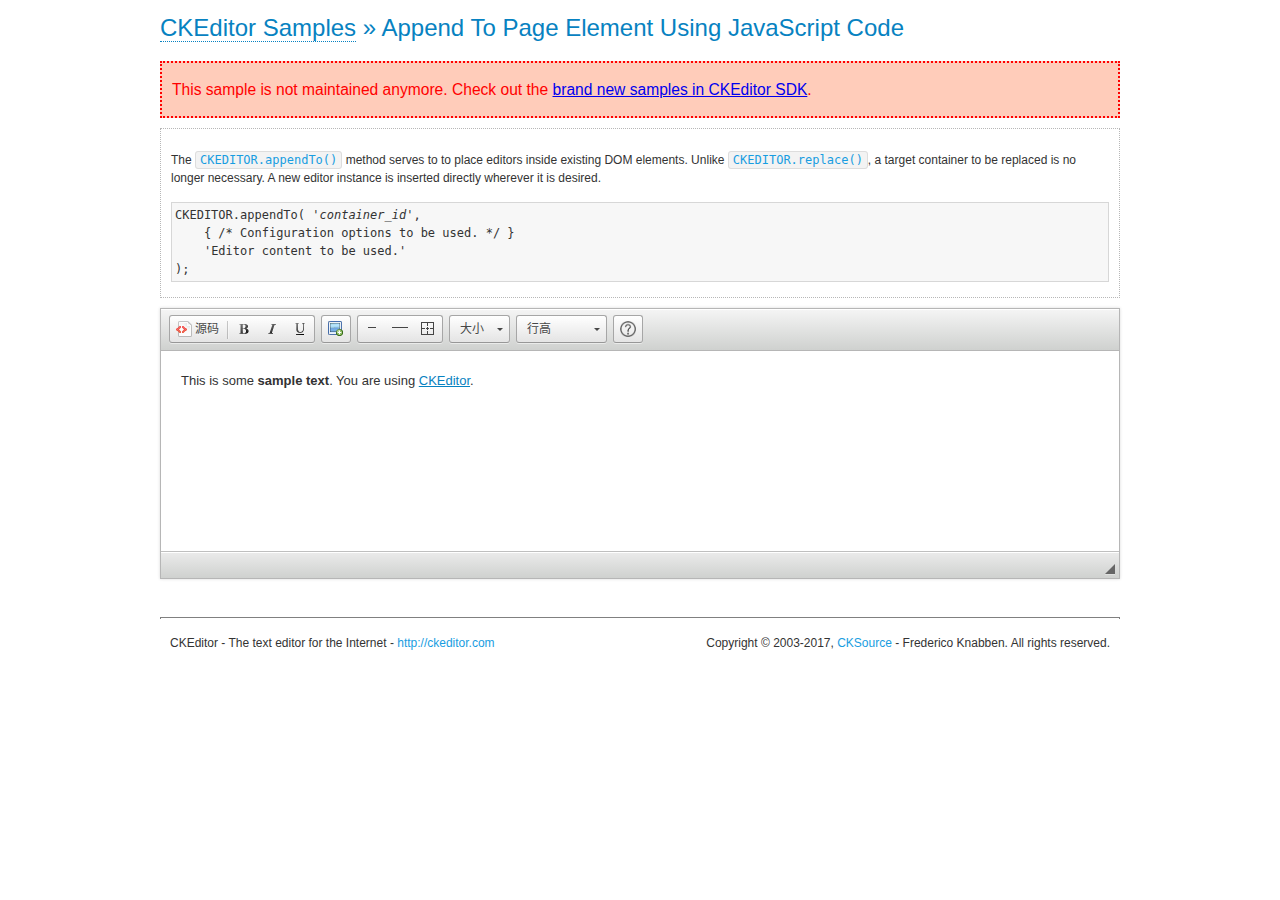
<file: ceditor/js/ckeditor/samples/old/appendto.html>
<!DOCTYPE html>
<!--
Copyright (c) 2003-2017, CKSource - Frederico Knabben. All rights reserved.
For licensing, see LICENSE.md or http://ckeditor.com/license
-->
<html>
<head>
	<meta charset="utf-8">
	<title>Append To Page Element Using JavaScript Code &mdash; CKEditor Sample</title>
	<script src="../../ckeditor.js"></script>
	<link rel="stylesheet" href="sample.css">
</head>
<body>
	<h1 class="samples">
		<a href="index.html">CKEditor Samples</a> &raquo; Append To Page Element Using JavaScript Code
	</h1>
	<div class="warning deprecated">
		This sample is not maintained anymore. Check out the <a href="http://sdk.ckeditor.com/">brand new samples in CKEditor SDK</a>.
	</div>
	<div id="section1">
		<div class="description">
			<p>
				The <code><a class="samples" href="http://docs.ckeditor.com/#!/api/CKEDITOR-method-appendTo">CKEDITOR.appendTo()</a></code> method serves to to place editors inside existing DOM elements. Unlike <code><a class="samples" href="http://docs.ckeditor.com/#!/api/CKEDITOR-method-replace">CKEDITOR.replace()</a></code>,
				a target container to be replaced is no longer necessary. A new editor
				instance is inserted directly wherever it is desired.
			</p>
<pre class="samples">CKEDITOR.appendTo( '<em>container_id</em>',
	{ /* Configuration options to be used. */ }
	'Editor content to be used.'
);</pre>
		</div>
		<script>

			// This call can be placed at any point after the
			// DOM element to append CKEditor to or inside the <head><script>
			// in a window.onload event handler.

			// Append a CKEditor instance using the default configuration and the
			// provided content to the <div> element of ID "section1".
			CKEDITOR.appendTo( 'section1',
				null,
				'<p>This is some <strong>sample text</strong>. You are using <a href="http://ckeditor.com/">CKEditor</a>.</p>'
			);

		</script>
	</div>
	<br>
	<div id="footer">
		<hr>
		<p>
			CKEditor - The text editor for the Internet - <a class="samples" href="http://ckeditor.com/">http://ckeditor.com</a>
		</p>
		<p id="copy">
			Copyright &copy; 2003-2017, <a class="samples" href="http://cksource.com/">CKSource</a> - Frederico
			Knabben. All rights reserved.
		</p>
	</div>
</body>
</html>
</file>
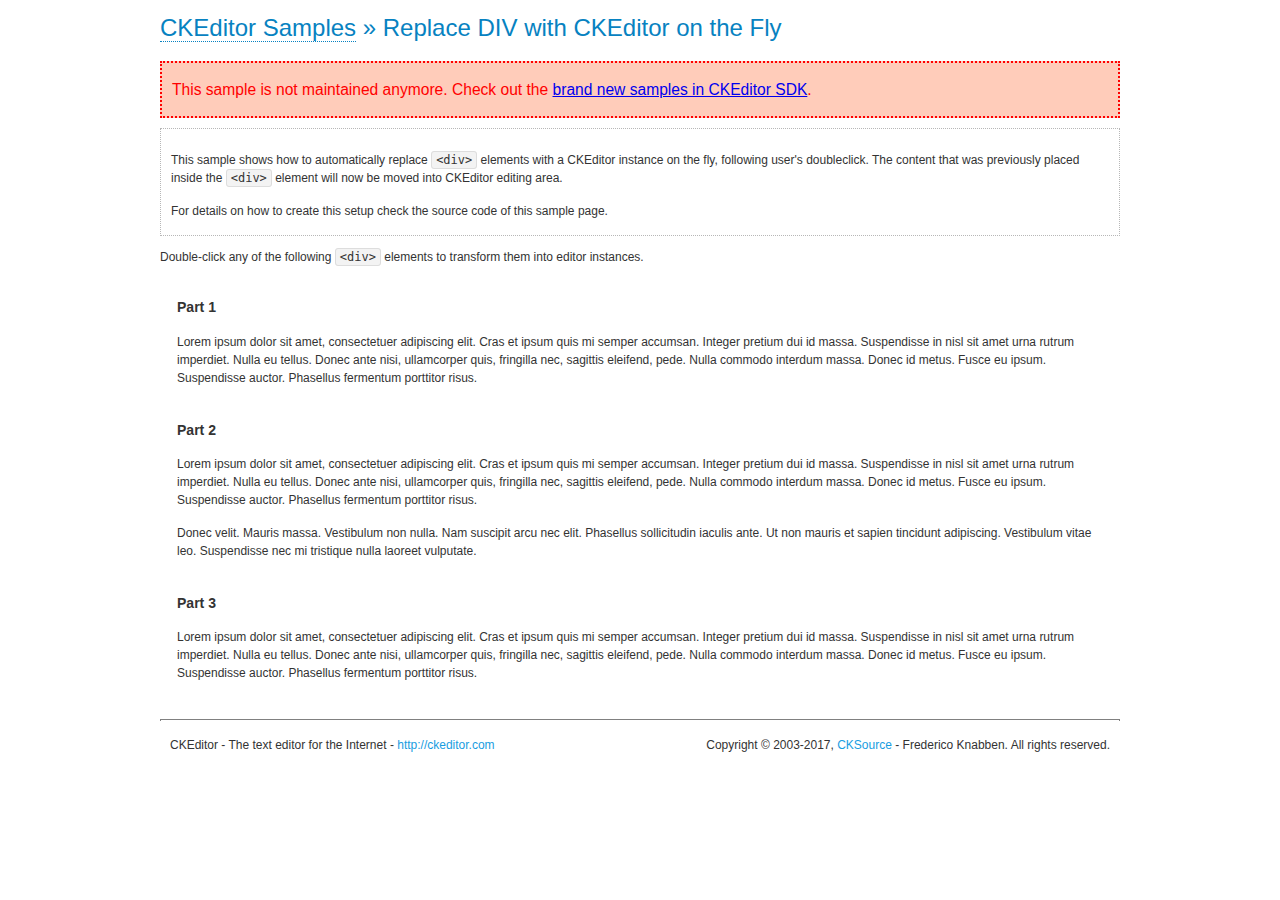
<file: ceditor/js/ckeditor/samples/old/divreplace.html>
<!DOCTYPE html>
<!--
Copyright (c) 2003-2017, CKSource - Frederico Knabben. All rights reserved.
For licensing, see LICENSE.md or http://ckeditor.com/license
-->
<html>
<head>
	<meta charset="utf-8">
	<title>Replace DIV &mdash; CKEditor Sample</title>
	<script src="../../ckeditor.js"></script>
	<link href="sample.css" rel="stylesheet">
	<style>

		div.editable
		{
			border: solid 2px transparent;
			padding-left: 15px;
			padding-right: 15px;
		}

		div.editable:hover
		{
			border-color: black;
		}

	</style>
	<script>

		// Uncomment the following code to test the "Timeout Loading Method".
		// CKEDITOR.loadFullCoreTimeout = 5;

		window.onload = function() {
			// Listen to the double click event.
			if ( window.addEventListener )
				document.body.addEventListener( 'dblclick', onDoubleClick, false );
			else if ( window.attachEvent )
				document.body.attachEvent( 'ondblclick', onDoubleClick );

		};

		function onDoubleClick( ev ) {
			// Get the element which fired the event. This is not necessarily the
			// element to which the event has been attached.
			var element = ev.target || ev.srcElement;

			// Find out the div that holds this element.
			var name;

			do {
				element = element.parentNode;
			}
			while ( element && ( name = element.nodeName.toLowerCase() ) &&
				( name != 'div' || element.className.indexOf( 'editable' ) == -1 ) && name != 'body' );

			if ( name == 'div' && element.className.indexOf( 'editable' ) != -1 )
				replaceDiv( element );
		}

		var editor;

		function replaceDiv( div ) {
			if ( editor )
				editor.destroy();

			editor = CKEDITOR.replace( div );
		}

	</script>
</head>
<body>
	<h1 class="samples">
		<a href="index.html">CKEditor Samples</a> &raquo; Replace DIV with CKEditor on the Fly
	</h1>
	<div class="warning deprecated">
		This sample is not maintained anymore. Check out the <a href="http://sdk.ckeditor.com/">brand new samples in CKEditor SDK</a>.
	</div>
	<div class="description">
		<p>
			This sample shows how to automatically replace <code>&lt;div&gt;</code> elements
			with a CKEditor instance on the fly, following user's doubleclick. The content
			that was previously placed inside the <code>&lt;div&gt;</code> element will now
			be moved into CKEditor editing area.
		</p>
		<p>
			For details on how to create this setup check the source code of this sample page.
		</p>
	</div>
	<p>
		Double-click any of the following <code>&lt;div&gt;</code> elements to transform them into
		editor instances.
	</p>
	<div class="editable">
		<h3>
			Part 1
		</h3>
		<p>
			Lorem ipsum dolor sit amet, consectetuer adipiscing elit. Cras et ipsum quis mi
			semper accumsan. Integer pretium dui id massa. Suspendisse in nisl sit amet urna
			rutrum imperdiet. Nulla eu tellus. Donec ante nisi, ullamcorper quis, fringilla
			nec, sagittis eleifend, pede. Nulla commodo interdum massa. Donec id metus. Fusce
			eu ipsum. Suspendisse auctor. Phasellus fermentum porttitor risus.
		</p>
	</div>
	<div class="editable">
		<h3>
			Part 2
		</h3>
		<p>
			Lorem ipsum dolor sit amet, consectetuer adipiscing elit. Cras et ipsum quis mi
			semper accumsan. Integer pretium dui id massa. Suspendisse in nisl sit amet urna
			rutrum imperdiet. Nulla eu tellus. Donec ante nisi, ullamcorper quis, fringilla
			nec, sagittis eleifend, pede. Nulla commodo interdum massa. Donec id metus. Fusce
			eu ipsum. Suspendisse auctor. Phasellus fermentum porttitor risus.
		</p>
		<p>
			Donec velit. Mauris massa. Vestibulum non nulla. Nam suscipit arcu nec elit. Phasellus
			sollicitudin iaculis ante. Ut non mauris et sapien tincidunt adipiscing. Vestibulum
			vitae leo. Suspendisse nec mi tristique nulla laoreet vulputate.
		</p>
	</div>
	<div class="editable">
		<h3>
			Part 3
		</h3>
		<p>
			Lorem ipsum dolor sit amet, consectetuer adipiscing elit. Cras et ipsum quis mi
			semper accumsan. Integer pretium dui id massa. Suspendisse in nisl sit amet urna
			rutrum imperdiet. Nulla eu tellus. Donec ante nisi, ullamcorper quis, fringilla
			nec, sagittis eleifend, pede. Nulla commodo interdum massa. Donec id metus. Fusce
			eu ipsum. Suspendisse auctor. Phasellus fermentum porttitor risus.
		</p>
	</div>
	<div id="footer">
		<hr>
		<p>
			CKEditor - The text editor for the Internet - <a class="samples" href="http://ckeditor.com/">http://ckeditor.com</a>
		</p>
		<p id="copy">
			Copyright &copy; 2003-2017, <a class="samples" href="http://cksource.com/">CKSource</a> - Frederico
			Knabben. All rights reserved.
		</p>
	</div>
</body>
</html>
</file>
<file: ceditor/js/ckeditor/samples/css/samples.css>
/**
 * @license Copyright (c) 2003-2017, CKSource - Frederico Knabben. All rights reserved.
 * For licensing, see LICENSE.md or http://ckeditor.com/license
 */
@media (max-width: 900px) {
  .global-is-mobile-hidden {
    display: none !important;
  }
}
article,
aside,
details,
figcaption,
figure,
footer,
header,
hgroup,
main,
menu,
nav,
section {
  display: block;
}
body,
html {
  margin: 0;
  padding: 0;
  font: 16px / 1.8 Arial, 'Helvetica Neue', Helvetica, sans-serif;
  font-weight: 300;
  color: #575757;
}
.grid-width-10 {
  width: 10%;
}
.grid-width-20 {
  width: 20%;
}
.grid-width-30 {
  width: 30%;
}
.grid-width-40 {
  width: 40%;
}
.grid-width-50 {
  width: 50%;
}
.grid-width-60 {
  width: 60%;
}
.grid-width-70 {
  width: 70%;
}
.grid-width-80 {
  width: 80%;
}
.grid-width-90 {
  width: 90%;
}
.grid-width-100 {
  width: 100%;
}
@media (max-width: 900px) {
  .grid-width-10,
  .grid-width-20,
  .grid-width-30,
  .grid-width-40,
  .grid-width-50,
  .grid-width-60,
  .grid-width-70,
  .grid-width-80,
  .grid-width-90,
  .grid-width-100 {
    width: 100%;
  }
}
*[class*="grid-width"] {
  -webkit-box-sizing: border-box;
  -moz-box-sizing: border-box;
  box-sizing: border-box;
  padding-left: 4%;
  padding-right: 4%;
  float: left;
}
*[class*="grid-width"]:after,
.grid-container:after,
*[class*="grid-width"]:before,
.grid-container:before {
  content: '';
  display: block;
  overflow: hidden;
  visibility: hidden;
  font-size: 0;
  line-height: 0;
  width: 0;
  height: 0;
}
*[class*="grid-width"]:after,
.grid-container:after {
  clear: both;
}
.grid-container {
  -webkit-box-sizing: border-box;
  -moz-box-sizing: border-box;
  box-sizing: border-box;
  margin-left: auto;
  margin-right: auto;
}
.grid-container-nested *[class*="grid-width"]:first-child {
  padding-left: 0;
}
.grid-container-nested *[class*="grid-width"]:last-child {
  padding-right: 0;
}
@media (max-width: 900px) {
  .grid-container-nested *[class*="grid-width"]:first-child {
    padding-left: 4%;
  }
  .grid-container-nested *[class*="grid-width"]:last-child {
    padding-right: 4%;
  }
}
.header-a {
  min-height: 140px;
  overflow: hidden;
}
.header-a .header-a-logo {
  margin: 40px 0 0;
}
@media (max-width: 900px) {
  .header-a .header-a-logo {
    text-align: center;
  }
}
.header-a .header-a-logo img {
  border: transparent;
}
.navigation-a {
  height: 30px;
  background: #3D3D3D;
  position: absolute;
  left: 0;
  right: 0;
  top: 0;
  padding: 0;
  overflow: hidden;
}
@media (max-width: 900px) {
  .navigation-a {
    text-align: center;
  }
}
.navigation-a ul {
  list-style: none;
  margin: 0;
  overflow: hidden;
}
.navigation-a ul li,
.navigation-a ul li a {
  display: inline-block;
}
@media (max-width: 900px) {
  .navigation-a ul {
    width: auto;
    text-overflow: ellipsis;
    white-space: nowrap;
    display: inline-block;
    float: none;
  }
  .navigation-a ul:before,
  .navigation-a ul:after {
    display: none;
  }
}
.navigation-a ul.navigation-a-left {
  text-align: left;
}
@media (max-width: 900px) {
  .navigation-a ul.navigation-a-left {
    padding-right: 0;
  }
}
.navigation-a ul.navigation-a-right {
  text-align: right;
}
@media (max-width: 900px) {
  .navigation-a ul.navigation-a-right {
    padding-left: 23px;
  }
}
.navigation-a ul li + li {
  margin-left: 23px;
}
.navigation-a ul li a {
  font-size: 10px;
  font-size: 0.625rem;
  line-height: 18px;
  line-height: 1.13rem;
  line-height: 30px;
  float: left;
  color: #ddd;
  font-weight: bold;
  text-decoration: none;
  text-transform: uppercase;
}
.navigation-a ul li a:hover {
  cursor: pointer;
  color: #fff;
}
.icon-navigation-a-github:before,
.icon-navigation-a-github:after {
  background-image: url("[data-uri]");
}
.navigation-b {
  text-align: right;
  margin: 52px 0 0;
  overflow: visible;
}
@media (max-width: 900px) {
  .navigation-b {
    text-align: center;
    margin-top: 20px;
    padding: 0;
  }
}
.navigation-b ul {
  padding: 0;
  list-style: none;
  margin: 0;
  overflow: visible;
}
.navigation-b ul li,
.navigation-b ul li a {
  display: inline-block;
}
@media (max-width: 900px) {
  .navigation-b ul {
    display: table;
    width: 100%;
    padding-bottom: 1.5em;
  }
}
@media (max-width: 900px) {
  .navigation-b ul li {
    display: table-row;
  }
}
.navigation-b ul li + li {
  margin-left: 20px;
}
@media (max-width: 900px) {
  .navigation-b ul li + li {
    margin-left: 0;
  }
}
.navigation-b ul li a {
  -webkit-box-sizing: border-box;
  -moz-box-sizing: border-box;
  box-sizing: border-box;
  text-transform: uppercase;
  text-decoration: none;
  outline: none;
}
@media (max-width: 900px) {
  .navigation-b ul li a {
    width: 100%;
    -webkit-border-radius: 0;
    -webkit-background-clip: padding-box;
    -moz-border-radius: 0;
    -moz-background-clip: padding;
    border-radius: 0;
    background-clip: padding-box;
  }
}
.footer-a {
  font-size: 13px;
  font-size: 0.8125rem;
  line-height: 23.4px;
  line-height: 1.46rem;
  padding-top: 2.25em;
  padding-bottom: 2.25em;
  overflow: hidden;
  color: #8a8a8a;
}
.footer-a a {
  color: #27C0D8;
  text-decoration: none;
  border-bottom: 1px dotted #27C0D8;
}
.footer-a a:hover {
  color: #23adc2;
}
.footer-a p {
  margin: 0;
  display: inline-block;
  text-align: center;
}
.content {
  font-size: 14px;
  font-size: 0.875rem;
  line-height: 25.2px;
  line-height: 1.57rem;
  overflow: hidden;
  padding-top: 1.5em;
  padding-bottom: 1.5em;
}
.content p {
  margin: 0.75em 0;
}
.content ul,
.content ol,
.content pre,
.content blockquote,
.content textarea:not([class^="cke"]),
.content .cke {
  margin: 1.875em 0;
}
.content code,
.content kbd {
  -webkit-border-radius: 3px;
  -webkit-background-clip: padding-box;
  -moz-border-radius: 3px;
  -moz-background-clip: padding;
  border-radius: 3px;
  background-clip: padding-box;
  padding: 3px 4px;
}
.content pre,
.content code,
.content kbd,
.content blockquote {
  background: #f5f5f5;
}
.content blockquote,
.content pre {
  background: none;
  border-left: 4px solid #27C0D8;
  padding: 1.5em 2.25em;
}
.content p a,
.content ul a,
.content ol a,
.content blockquote a,
.content h1 a,
.content h2 a,
.content h3 a,
.content h4 a,
.content h5 a {
  color: #27C0D8;
  text-decoration: none;
  border-bottom: 1px dotted #27C0D8;
}
.content p a:hover,
.content ul a:hover,
.content ol a:hover,
.content blockquote a:hover,
.content h1 a:hover,
.content h2 a:hover,
.content h3 a:hover,
.content h4 a:hover,
.content h5 a:hover {
  color: #23adc2;
}
.content h1,
.content h2,
.content h3,
.content h4,
.content h5 {
  color: #000;
  font-weight: 100;
}
.content h1 code,
.content h2 code,
.content h3 code,
.content h4 code,
.content h5 code,
.content h1 kbd,
.content h2 kbd,
.content h3 kbd,
.content h4 kbd,
.content h5 kbd {
  font-size: inherit;
}
.content h1 a.content-heading-anchor,
.content h2 a.content-heading-anchor,
.content h3 a.content-heading-anchor,
.content h4 a.content-heading-anchor,
.content h5 a.content-heading-anchor {
  font-weight: 100;
  vertical-align: middle;
  opacity: 0;
  border: 0;
}
.content h1:hover a.content-heading-anchor,
.content h2:hover a.content-heading-anchor,
.content h3:hover a.content-heading-anchor,
.content h4:hover a.content-heading-anchor,
.content h5:hover a.content-heading-anchor {
  opacity: 1;
}
.content h1:target a,
.content h2:target a,
.content h3:target a,
.content h4:target a,
.content h5:target a {
  -webkit-animation: targetLinkOpacity 0.5s linear alternate;
  -moz-animation: targetLinkOpacity 0.5s linear alternate;
  -o-animation: targetLinkOpacity 0.5s linear alternate;
  animation: targetLinkOpacity 0.5s linear alternate;
  opacity: 1;
}
.content input,
.content select,
.content textarea:not([class^="cke"]) {
  -webkit-border-radius: 3px;
  -webkit-background-clip: padding-box;
  -moz-border-radius: 3px;
  -moz-background-clip: padding;
  border-radius: 3px;
  background-clip: padding-box;
  -webkit-box-shadow: inset 0 1px 1px rgba(0, 0, 0, 0.08);
  -moz-box-shadow: inset 0 1px 1px rgba(0, 0, 0, 0.08);
  box-shadow: inset 0 1px 1px rgba(0, 0, 0, 0.08);
  font: inherit;
  color: inherit;
  border: 1px solid #D9D9D9;
  padding: .2em .5em;
}
.content input:focus,
.content select:focus,
.content textarea:not([class^="cke"]):focus {
  border-color: #66afe9;
  outline: 0;
  -webkit-box-shadow: inset 0 1px 1px rgba(0, 0, 0, 0.08), 0 0 8px #93c6ef;
  -moz-box-shadow: inset 0 1px 1px rgba(0, 0, 0, 0.08), 0 0 8px #93c6ef;
  box-shadow: inset 0 1px 1px rgba(0, 0, 0, 0.08), 0 0 8px #93c6ef;
}
.content abbr {
  border-bottom: 1px dotted #666;
  cursor: pointer;
}
.content blockquote {
  font-style: italic;
  font-family: Georgia, Times, "Times New Roman", serif;
  font-size: 16px;
  font-size: 1rem;
  line-height: 28.8px;
  line-height: 1.8rem;
}
.content em {
  font-style: italic;
}
.content h1 {
  font-size: 36px;
  font-size: 2.25rem;
  line-height: 64.8px;
  line-height: 4.05rem;
  margin: 1.125em 0 0;
}
.content h2 {
  font-size: 27.2px;
  font-size: 1.7rem;
  line-height: 48.96px;
  line-height: 3.06rem;
  margin: 0.9em 0 0;
}
.content h3 {
  font-size: 24px;
  font-size: 1.5rem;
  line-height: 43.2px;
  line-height: 2.7rem;
  font-weight: 500;
  margin: 0.75em 0 0;
}
.content h4 {
  font-size: 19.2px;
  font-size: 1.2rem;
  line-height: 34.56px;
  line-height: 2.16rem;
  font-weight: 500;
  margin: 0.75em 0 0;
}
.content h5 {
  font-size: 17.6px;
  font-size: 1.1rem;
  line-height: 31.68px;
  line-height: 1.98rem;
  font-weight: 500;
  margin: 0.75em 0 0;
}
.content hr {
  border: 0;
  border-top: 4px solid #D9D9D9;
  margin: 1.5em 0;
}
.content input[type="text"] {
  height: 1.8em;
  line-height: 1.8em;
}
.content input[type="button"] {
  -webkit-appearance: button;
  -moz-appearance: button;
  appearance: button;
}
.content kbd {
  font-size: 12px;
  font-size: 0.75rem;
  line-height: 21.6px;
  line-height: 1.35rem;
  font-family: Arial, 'Helvetica Neue', Helvetica, sans-serif;
  padding: 2px 6px;
  -webkit-box-shadow: 0 0 4px #fff inset, 0 2px 0 #D9D9D9;
  -moz-box-shadow: 0 0 4px #fff inset, 0 2px 0 #D9D9D9;
  box-shadow: 0 0 4px #fff inset, 0 2px 0 #D9D9D9;
}
.content p img {
  vertical-align: middle;
}
.content p pre {
  padding: 1.5em;
}
.content pre {
  padding: 0;
  border: 0;
  tab-size: 4;
  -o-tab-size: 4;
  -moz-tab-size: 4;
}
.content pre,
.content code {
  font-size: 11.89px;
  font-size: 0.743rem;
  line-height: 21.4px;
  line-height: 1.34rem;
  font-family: Consolas, Menlo, Monaco, Lucida Console, Liberation Mono, DejaVu Sans Mono, Bitstream Vera Sans Mono, Courier New, monospace, serif;
}
.content pre a,
.content code a {
  border: 0;
}
.content pre code {
  padding: 0.75em;
  display: block;
}
.content strong {
  color: #000;
}
.content ul ul,
.content ol ul,
.content ul ol,
.content ol ol {
  margin: 0.75em 0;
}
.content ul li,
.content ol li {
  font-size: 14px;
  font-size: 0.875rem;
  line-height: 30.24px;
  line-height: 1.89rem;
}
.content textarea:not([class^="cke"]) {
  width: 100%;
}
.content div.todo {
  border: 2px dotted #444;
  padding: 10px;
  margin: 60px 0 10px 0;
  /* Remove me some day */
}
.content div.todo:before {
  content: "TODO";
  font-weight: bold;
}
body a.button-a,
body button.button-a,
body input.button-a {
  -webkit-border-radius: 3px;
  -webkit-background-clip: padding-box;
  -moz-border-radius: 3px;
  -moz-background-clip: padding;
  border-radius: 3px;
  background-clip: padding-box;
  font-size: 14px;
  font-size: 0.875rem;
  line-height: 25.2px;
  line-height: 1.57rem;
  height: 36px;
  line-height: 36px;
  padding: 0 1.1em;
  font-weight: 700;
  color: #3e3e3e;
  white-space: nowrap;
  text-decoration: none;
  display: inline-block;
  cursor: pointer;
  border: 0;
  vertical-align: middle;
  margin: 1px 0;
  background: transparent;
}
body a.button-a.icon-pos-left,
body button.button-a.icon-pos-left,
body input.button-a.icon-pos-left {
  padding-left: .8em;
}
body a.button-a.icon-pos-right,
body button.button-a.icon-pos-right,
body input.button-a.icon-pos-right {
  padding-right: .8em;
}
body a.button-a.button-a-no-text,
body button.button-a.button-a-no-text,
body input.button-a.button-a-no-text {
  -webkit-border-radius: 100px;
  -webkit-background-clip: padding-box;
  -moz-border-radius: 100px;
  -moz-background-clip: padding;
  border-radius: 100px;
  background-clip: padding-box;
  width: 36px;
  padding: 0;
  text-indent: -999px;
  overflow: hidden;
  position: relative;
  text-align: center;
}
body a.button-a.button-a-no-text:before,
body button.button-a.button-a-no-text:before,
body input.button-a.button-a-no-text:before {
  position: absolute;
  left: 50%;
  top: 50%;
  margin: -9px 0 0 -9px;
}
@media (max-width: 900px) {
  body a.button-a.button-a-mobile-collapsed,
  body button.button-a.button-a-mobile-collapsed,
  body input.button-a.button-a-mobile-collapsed {
    -webkit-border-radius: 100px;
    -webkit-background-clip: padding-box;
    -moz-border-radius: 100px;
    -moz-background-clip: padding;
    border-radius: 100px;
    background-clip: padding-box;
    width: 36px;
    padding: 0;
    text-indent: -999px;
    overflow: hidden;
    position: relative;
    text-align: center;
  }
  body a.button-a.button-a-mobile-collapsed:before,
  body button.button-a.button-a-mobile-collapsed:before,
  body input.button-a.button-a-mobile-collapsed:before {
    position: absolute;
    left: 50%;
    top: 50%;
    margin: -9px 0 0 -9px;
  }
  body a.button-a.button-a-mobile-collapsed:before,
  body button.button-a.button-a-mobile-collapsed:before,
  body input.button-a.button-a-mobile-collapsed:before {
    position: absolute;
    left: 50%;
    top: 50%;
    margin: -9px 0 0 -9px;
  }
}
body a.button-a:active,
body button.button-a:active,
body input.button-a:active,
body a.button-a:hover,
body button.button-a:hover,
body input.button-a:hover {
  color: #fff;
  background: #23adc2;
}
body a.button-a:focus,
body button.button-a:focus,
body input.button-a:focus {
  border-color: #66afe9;
  outline: 0;
  -webkit-box-shadow: inset 0 1px 1px rgba(0, 0, 0, 0.075), 0 0 8px #93c6ef;
  -moz-box-shadow: inset 0 1px 1px rgba(0, 0, 0, 0.075), 0 0 8px #93c6ef;
  box-shadow: inset 0 1px 1px rgba(0, 0, 0, 0.075), 0 0 8px #93c6ef;
}
body a.button-a-soft,
body button.button-a-soft,
body input.button-a-soft {
  background: #e7e7e7;
}
body a.button-a-soft:active,
body button.button-a-soft:active,
body input.button-a-soft:active,
body a.button-a-soft:hover,
body button.button-a-soft:hover,
body input.button-a-soft:hover {
  color: #3e3e3e;
  background: #cecece;
}
body a.button-a-background,
body button.button-a-background,
body input.button-a-background,
body a.navigation-b ul li a:hover,
body button.navigation-b ul li a:hover,
body input.navigation-b ul li a:hover {
  color: #fff;
  background: #27C0D8;
}
body a.button-a-background:active,
body button.button-a-background:active,
body input.button-a-background:active,
body a.button-a-background:hover,
body button.button-a-background:hover,
body input.button-a-background:hover,
body a.navigation-b ul li a:hover:active,
body button.navigation-b ul li a:hover:active,
body input.navigation-b ul li a:hover:active,
body a.navigation-b ul li a:hover:hover,
body button.navigation-b ul li a:hover:hover,
body input.navigation-b ul li a:hover:hover {
  color: #fff;
  background: #23adc2;
}
.balloon-a {
  font-size: 12px;
  font-size: 0.75rem;
  line-height: 21.6px;
  line-height: 1.35rem;
  -webkit-border-radius: 3px;
  -webkit-background-clip: padding-box;
  -moz-border-radius: 3px;
  -moz-background-clip: padding;
  border-radius: 3px;
  background-clip: padding-box;
  border-bottom: 3px solid #d4d4d4;
  background: #ebebeb;
  display: inline-block;
  white-space: nowrap;
  padding: .4em 1.2em .2em;
  font-weight: 700;
  position: relative;
  z-index: 1000;
  text-transform: none;
  color: #575757;
}
.balloon-a:hover {
  color: #575757;
}
.balloon-a:before {
  content: '';
  width: 0;
  height: 0;
  border-style: solid;
  position: absolute;
}
.balloon-a-ne:before,
.balloon-a-nw:before {
  top: -13px;
  border-width: 0 9px 15.6px 9px;
  border-color: transparent transparent #ebebeb transparent;
}
.balloon-a-se:before,
.balloon-a-sw:before {
  bottom: -13px;
  border-width: 15.6px 9px 0 9px;
  border-color: #ebebeb transparent transparent transparent;
}
.balloon-a-nw:before,
.balloon-a-sw:before {
  left: 20px;
}
.balloon-a-ne:before,
.balloon-a-se:before {
  right: 20px;
}
.icon-pos-left:before,
.icon-pos-right:after {
  content: '';
  display: inline-block;
  width: 18px;
  height: 18px;
  vertical-align: middle;
  background-repeat: no-repeat;
}
.icon-pos-left:before {
  margin-right: 10px;
}
.icon-pos-right:after {
  margin-left: 10px;
}
.icon-download:before,
.icon-download:after {
  background-image: url("[data-uri]");
}
.icon-question-mark:before,
.icon-question-mark:after {
  background-image: url("[data-uri]");
}
.icon-close:before,
.icon-close:after {
  background-image: url("[data-uri]");
}
.ie8 .switch > * {
  vertical-align: middle;
}
.ie8 .switch input[type="radio"] {
  margin: 0 0.25em;
  display: inline-block;
}
.ie8 .switch label {
  margin-left: 0 !important;
  margin-right: 0 !important;
}
.ie8 .switch label[data-for="1"] {
  float: left;
}
.ie8 .switch label[data-for="2"] {
  float: right;
}
.ie8 .switch .switch-inner {
  display: none;
}
.switch {
  font-size: 14px;
  font-size: 0.875rem;
  line-height: 25.2px;
  line-height: 1.57rem;
  font-weight: bold;
  background-color: #27C0D8;
  overflow: hidden;
  display: inline-block;
  padding: 0.75em 0.25em;
  color: #fff;
  -webkit-border-radius: 3px;
  -webkit-background-clip: padding-box;
  -moz-border-radius: 3px;
  -moz-background-clip: padding;
  border-radius: 3px;
  background-clip: padding-box;
  position: relative;
}
.switch input[type="radio"] {
  display: none;
}
.switch label {
  position: relative;
  z-index: 2;
  float: left;
  cursor: pointer;
  padding: 0 0.75em;
}
.switch label:hover {
  text-decoration: underline;
}
.switch .switch-inner {
  float: left;
  background-color: #FFF;
  height: 1.5em;
  width: 4.125em;
  padding: 2px;
  margin: 0 0.25em;
  -webkit-border-radius: 5.5px;
  -webkit-background-clip: padding-box;
  -moz-border-radius: 5.5px;
  -moz-background-clip: padding;
  border-radius: 5.5px;
  background-clip: padding-box;
}
.switch .switch-inner .handler {
  overflow: hidden;
  position: relative;
  display: block;
  height: 1.5em;
  width: 1.5em;
  background: #25b4cb;
  -webkit-border-radius: 4.5px;
  -webkit-background-clip: padding-box;
  -moz-border-radius: 4.5px;
  -moz-background-clip: padding;
  border-radius: 4.5px;
  background-clip: padding-box;
}
.switch .switch-inner .handler:before {
  content: '';
  display: block;
  position: absolute;
  top: 0;
  right: 0;
  bottom: 3px;
  left: 0;
  background-color: #34c4da;
  -webkit-border-bottom-left-radius: 4.5px;
  -moz-border-radius-bottomleft: 4.5px;
  border-bottom-left-radius: 4.5px;
  -webkit-border-bottom-right-radius: 4.5px;
  -webkit-background-clip: padding-box;
  -moz-border-radius-bottomright: 4.5px;
  -moz-background-clip: padding;
  border-bottom-right-radius: 4.5px;
  background-clip: padding-box;
}
.switch:hover .switch-inner .handler:before {
  background: #45c9dd;
}
.switch input[data-num="2"]:checked ~ .switch-inner > .handler {
  margin-left: auto;
}
.switch input[data-num="2"]:checked ~ label[data-for="1"] {
  padding-right: 5.125em;
  margin-right: -4.375em;
}
.switch input[data-num="1"]:checked ~ label[data-for="2"] {
  padding-left: 5.125em;
  margin-left: -4.375em;
}
.toggler {
  -webkit-user-select: none;
  -moz-user-select: none;
  -ms-user-select: none;
  user-select: none;
}
.toggler label {
  cursor: pointer;
}
.toggler [data-collapse] {
  display: inherit;
}
.toggler [data-expand] {
  display: none;
}
.toggler.collapsed [data-collapse] {
  display: none;
}
.toggler.collapsed [data-expand] {
  display: inherit;
}
.toggler-container {
  overflow: hidden;
}
.toggler-container.collapsed {
  height: 0;
}
.icon-toggler-expanded:before,
.icon-toggler-collapsed:before,
.icon-toggler-expanded:after,
.icon-toggler-collapsed:after {
  background-image: url("[data-uri]");
}
.icon-toggler-expanded.icon-light:before,
.icon-toggler-collapsed.icon-light:before,
.icon-toggler-expanded.icon-light:after,
.icon-toggler-collapsed.icon-light:after {
  background-image: url("[data-uri]");
}
.icon-toggler-expanded:before,
.icon-toggler-expanded:after {
  background-position: top left;
}
.icon-toggler-collapsed:before,
.icon-toggler-collapsed:after {
  background-position: bottom left;
}
.modal {
  padding: 20px;
  border-radius: 3px;
  background-color: white;
  max-width: 700px;
  -webkit-box-sizing: border-box;
  -moz-box-sizing: border-box;
  box-sizing: border-box;
  width: 80% !important;
  top: 50% !important;
  -webkit-transform: translate(-50%, -50%) !important;
  -moz-transform: translate(-50%, -50%) !important;
  -o-transform: translate(-50%, -50%) !important;
  -ms-transform: translate(-50%, -50%) !important;
  transform: translate(-50%, -50%) !important;
}
.modal-close {
  -webkit-border-radius: 100px;
  -webkit-background-clip: padding-box;
  -moz-border-radius: 100px;
  -moz-background-clip: padding;
  border-radius: 100px;
  background-clip: padding-box;
  cursor: pointer;
  height: 18px;
  width: 18px;
  position: absolute;
  top: 10px;
  right: 10px;
  font-size: 17px;
  text-align: center;
  line-height: 19px;
  background: #cccccc;
}
main .grid-container,
header .grid-container,
.navigation-a > div,
footer > div {
  max-width: 968px;
}
.header-a {
  margin-top: 30px;
}
.footer-a {
  border-top: 1px solid #D9D9D9;
}
.adjoined-top {
  background-color: #27C0D8;
  color: #fff;
}
.adjoined-top .content h1,
.adjoined-top .content h2,
.adjoined-top .content h3,
.adjoined-top .content h4,
.adjoined-top .content h5 {
  color: #fff;
}
.adjoined-top .content p {
  font-size: 18px;
  font-size: 1.125rem;
  line-height: 32.4px;
  line-height: 2.02rem;
  font-weight: 100;
}
.adjoined-top .content p a {
  text-decoration: none;
  border-bottom: 1px dotted #fff;
  color: inherit;
}
.adjoined-top .content p a:hover {
  color: #e6e6e6;
}
.adjoined-top .content button {
  color: #fff;
}
.adjoined-top .content strong {
  color: #fff;
}
.adjoined-top .content code {
  font-size: inherit;
  color: #27C0D8;
}
.adjoined-bottom {
  position: relative;
}
.adjoined-bottom:before {
  z-index: -1;
  content: '';
  background: #27C0D8;
  position: absolute;
  top: 0;
  left: 0;
  right: 0;
  height: 50%;
}
main .grid-container,
header .grid-container,
.navigation-a > div,
footer > div {
  max-width: 1052px;
}
main .grid-container.freed-width {
  max-width: none;
}
.switch {
  background: #25b4cb;
  float: right;
  overflow: visible;
}
.switch .balloon-a {
  position: absolute;
  top: -40px;
  right: 50%;
  margin-right: -15px;
  background: #FFEFC1;
  border-bottom-color: #DCDCA4;
}
.switch .balloon-a:before {
  border-color: #FFEFC1 transparent transparent transparent;
}
#toolbar .editors-container {
  overflow: hidden;
  height: 0;
  transition: height 200ms;
}
#toolbar .editors-container.active {
  height: auto;
}
#main #editor {
  background: #FFF;
  padding: 2% 4%;
  border: dashed 5px #27C0D8;
}
#main .adjoined-top:before {
  height: 335px;
}
#toolbar .adjoined-top:before {
  height: 219px;
}
#toolbar .adjoined-top .grid-container-nested {
  height: 147px;
}
.content .grid-switch-magic {
  margin: 3.5em 0 0;
}
#info-box {
  padding-bottom: 0;
}
#info-box > div {
  width: 100%;
  text-align: right;
}
#info-box > div .toggler {
  padding-right: 0;
}
#info-box > div .toggler:hover {
  background: transparent;
  color: #000;
}
#info-box > div .toggler:hover > label {
  text-decoration: underline;
}
#info-box > div h2 {
  float: left;
  margin-top: 0;
}
#info-box > div#instructions-container {
  text-align: left;
}
#toolbarModifierWrapper {
  overflow: hidden;
  height: 0;
  opacity: 0;
  transition: height 200ms;
}
#toolbarModifierWrapper.active {
  height: auto;
  opacity: 1;
}
header {
  overflow: visible;
}
header div.grid-container {
  overflow: visible;
}
header .navigation-b {
  overflow: visible;
}
header .navigation-b ul {
  overflow: visible;
}
header .navigation-b a {
  position: relative;
}
header .balloon-a {
  position: absolute;
  top: 48px;
  left: 50%;
  margin-left: -35px;
}
@media (max-width: 1140px) {
  header .balloon-a {
    left: auto;
    margin-left: auto;
    right: 50%;
    margin-right: -35px;
  }
  header .balloon-a:before {
    left: auto;
    right: 22px;
  }
}
@media (max-width: 900px) {
  header .balloon-a {
    display: none;
  }
}
#toolbar .cke_toolbar {
  pointer-events: none;
  -webkit-user-select: none;
  -moz-user-select: none;
  -ms-user-select: none;
  user-select: none;
  cursor: default;
}
.some-toolbar-active .cke_toolbar {
  zoom: 1;
  filter: alpha(opacity=50);
  -webkit-opacity: 0.5;
  -moz-opacity: 0.5;
  opacity: 0.5;
}
.cke_toolbar.active {
  position: relative;
  zoom: 1;
  filter: alpha(opacity=100);
  -webkit-opacity: 1;
  -moz-opacity: 1;
  opacity: 1;
}
.cke_toolbar.active:after {
  content: '';
  display: block;
  position: absolute;
  top: 0;
  right: 6px;
  bottom: 5px;
  left: 0;
  -webkit-border-radius: 5px;
  -webkit-background-clip: padding-box;
  -moz-border-radius: 5px;
  -moz-background-clip: padding;
  border-radius: 5px;
  background-clip: padding-box;
  -webkit-box-shadow: 0px 0px 15px 3px #fff4b0;
  -moz-box-shadow: 0px 0px 15px 3px #fff4b0;
  box-shadow: 0px 0px 15px 3px #fff4b0;
}
.cke_toolbar.active .cke_toolgroup {
  -webkit-box-shadow: none;
  -moz-box-shadow: none;
  box-shadow: none;
  border-color: #e3c300;
}
.cke_toolbar.active .cke_combo,
.cke_toolbar.active .cke_toolgroup {
  position: relative;
  z-index: 2;
}
.cke_toolbar.active .cke_combo_button {
  -webkit-box-shadow: none;
  -moz-box-shadow: none;
  box-shadow: none;
}
.unselectable {
  -webkit-user-select: none;
  -moz-user-select: none;
  -ms-user-select: none;
  user-select: none;
}
.toolbar {
  padding: 5px 0;
  margin-bottom: 2.4em;
  overflow: hidden;
  background: #fff;
}
.toolbar button.button-a.cke_button {
  cursor: pointer;
  display: inline-block;
  padding: 4px 6px;
  outline: 0;
  border: 1px solid #a6a6a6;
}
.toolbar button.button-a.hidden {
  display: none;
}
.toolbar button.button-a.left {
  float: left;
  margin-right: 8px;
}
.toolbar button.button-a.right {
  float: right;
  margin-left: 8px;
}
.toolbar button.button-a .highlight {
  color: #ffefc1;
}
.configContainer.hidden,
.toolbarModifier.hidden,
.toolbarModifier-hints.hidden {
  display: none;
}
.toolbarModifier :focus,
.toolbar button:focus,
.configContainer textarea.configCode:focus {
  outline: none;
}
div.toolbarModifier {
  padding: 0;
  overflow: hidden;
  width: 100%;
  position: relative;
  display: table;
  border-collapse: collapse;
}
div.toolbarModifier ::-moz-focus-inner {
  border: 0;
}
div.toolbarModifier .empty {
  display: none;
}
div.toolbarModifier.empty-visible .empty {
  display: table-row;
  zoom: 1;
  filter: alpha(opacity=60);
  -webkit-opacity: 0.6;
  -moz-opacity: 0.6;
  opacity: 0.6;
}
div.toolbarModifier .empty > p {
  line-height: 31px;
}
div.toolbarModifier > ul {
  padding: 0;
  margin: 0;
  border-top: 1px solid #ccc;
  width: 100%;
}
div.toolbarModifier > ul[data-type="table-header"] {
  display: table-header-group;
}
div.toolbarModifier > ul[data-type="table-body"] {
  display: table-row-group;
}
div.toolbarModifier > ul p {
  padding: 0;
  margin: 0;
}
div.toolbarModifier > ul > li {
  display: table-row;
}
div.toolbarModifier > ul > li[data-type="header"] {
  font-weight: bold;
  user-select: none;
  cursor: default;
}
div.toolbarModifier > ul > li[data-type="group"],
div.toolbarModifier > ul > li[data-type="separator"] {
  border-bottom: 1px solid #ccc;
}
div.toolbarModifier > ul > li[data-type="subgroup"] {
  border-top: 1px solid #eee;
}
div.toolbarModifier > ul > li[data-type="subgroup"]:first-child {
  border-top: none;
}
div.toolbarModifier > ul > li[data-type="group"].active,
div.toolbarModifier > ul > li[data-type="group"]:hover,
div.toolbarModifier > ul > li[data-type="separator"].active,
div.toolbarModifier > ul > li[data-type="separator"]:hover {
  overflow: hidden;
  z-index: 2;
}
div.toolbarModifier > ul > li[data-type="group"].active,
div.toolbarModifier > ul > li[data-type="separator"].active,
div.toolbarModifier > ul > li[data-type="group"].active:hover,
div.toolbarModifier > ul > li[data-type="separator"].active:hover {
  background: #f0fafb;
}
div.toolbarModifier > ul > li[data-type="group"]:hover,
div.toolbarModifier > ul > li[data-type="separator"]:hover {
  background: #fffbe3;
}
div.toolbarModifier > ul > li[data-type="separator"] {
  background: #f5f5f5;
}
div.toolbarModifier > ul > li[data-type="separator"]:after {
  content: '';
  width: 100%;
}
div.toolbarModifier > ul > li[data-type="separator"] > p {
  padding: 2px 5px;
}
div.toolbarModifier > ul > li > p,
div.toolbarModifier > ul > li > ul {
  display: table-cell;
  vertical-align: middle;
}
div.toolbarModifier > ul > li p {
  padding-left: 5px;
  min-width: 200px;
}
div.toolbarModifier > ul > li p span {
  white-space: nowrap;
  cursor: default;
}
div.toolbarModifier > ul > li p span button {
  font-size: 12.666px;
  margin-right: 5px;
  cursor: pointer;
  background: #fff;
  -webkit-border-radius: 5px;
  -webkit-background-clip: padding-box;
  -moz-border-radius: 5px;
  -moz-background-clip: padding;
  border-radius: 5px;
  background-clip: padding-box;
  border: 1px solid #bbb;
  padding: 0 7px;
  line-height: 12px;
  height: 20px;
}
div.toolbarModifier > ul > li p span button:not(.disabled):hover,
div.toolbarModifier > ul > li p span button:not(.disabled):focus {
  color: #fff;
  background-color: #454545;
  border-color: transparent;
}
div.toolbarModifier > ul > li p span button.move.disabled {
  cursor: default;
  zoom: 1;
  filter: alpha(opacity=20);
  -webkit-opacity: 0.2;
  -moz-opacity: 0.2;
  opacity: 0.2;
}
div.toolbarModifier > ul > li ul {
  border-collapse: collapse;
  padding: 0;
  width: 100%;
}
div.toolbarModifier > ul > li ul li {
  display: table-row;
  list-style-type: none;
  line-height: 1;
}
div.toolbarModifier > ul > li ul li[data-type="subgroup"] {
  border-top: 1px solid #ddd;
}
div.toolbarModifier > ul > li ul li[data-type="subgroup"]:first-child {
  border-top: 0;
}
div.toolbarModifier > ul > li ul li[data-type="subgroup"] [data-type="button"] {
  -webkit-border-radius: 3px;
  -webkit-background-clip: padding-box;
  -moz-border-radius: 3px;
  -moz-background-clip: padding;
  border-radius: 3px;
  background-clip: padding-box;
  padding: 0 2px;
}
div.toolbarModifier > ul > li ul li[data-type="subgroup"] [data-type="button"]:focus {
  background: rgba(0, 0, 0, 0.04);
}
div.toolbarModifier > ul > li ul li[data-type="subgroup"] [data-type="button"] input {
  vertical-align: middle;
}
div.toolbarModifier > ul > li ul li > p,
div.toolbarModifier > ul > li ul li > ul {
  display: table-cell;
  vertical-align: middle;
}
div.toolbarModifier > ul > li ul li ul {
  padding: 0;
}
div.toolbarModifier > ul > li ul li ul li {
  padding: 0;
  display: inline-block;
  cursor: pointer;
  margin: 2px 5px 2px 0;
}
div.toolbarModifier > ul > li ul li ul li .cke_combo_text {
  cursor: pointer;
  white-space: nowrap;
}
div.toolbarModifier > ul > li ul li ul li .cke_toolgroup,
div.toolbarModifier > ul > li ul li ul li .cke_combo_button {
  cursor: pointer;
  margin: 0;
  vertical-align: middle;
  border: 1px solid #ddd;
  font-size: 11.41px;
  font-size: 0.713rem;
  line-height: 20.54px;
  line-height: 1.28rem;
}
div.toolbarModifier > .codemirror-wrapper {
  overflow-y: auto;
}
div.toolbarModifier-hints {
  float: right;
  width: 350px;
  min-width: 150px;
  overflow-y: auto;
  margin-left: 1.5em;
}
div.toolbarModifier-hints h3 {
  font-size: 18.08px;
  font-size: 1.13rem;
  line-height: 32.54px;
  line-height: 2.03rem;
  padding: 0.36em 1.5em;
  background: #f5f5f5;
  border-bottom: 1px solid #ddd;
  margin-top: 0;
  margin-bottom: 1.2em;
}
div.toolbarModifier-hints dl {
  margin-bottom: 1.2em;
  overflow: hidden;
}
div.toolbarModifier-hints dl .list-header {
  font-weight: bold;
  border: 0;
  padding-bottom: 0.6em;
}
div.toolbarModifier-hints dl > p {
  text-align: center;
}
div.toolbarModifier-hints dl dt {
  float: left;
  width: 9em;
  clear: both;
  text-align: right;
  border-top: 1px solid #ddd;
  padding-left: 1.5em;
  padding-right: .1em;
  -webkit-box-sizing: border-box;
  -moz-box-sizing: border-box;
  box-sizing: border-box;
}
div.toolbarModifier-hints dl dt code {
  background: none;
  border: none;
  vertical-align: middle;
}
div.toolbarModifier-hints dl dd {
  margin-left: 10em;
  clear: right;
  padding-right: 1.5em;
}
div.toolbarModifier-hints dl dd code {
  line-height: 2.2em;
}
div.toolbarModifier-hints dl dd:after {
  content: '\00a0';
  display: block;
  clear: left;
  float: right;
  height: 0;
  width: 0;
}
.toolbarModifier-hints,
.configContainer textarea.configCode,
.CodeMirror {
  -webkit-border-radius: 3px;
  -webkit-background-clip: padding-box;
  -moz-border-radius: 3px;
  -moz-background-clip: padding;
  border-radius: 3px;
  background-clip: padding-box;
  border: 1px solid #ccc;
  font-size: 13.01px;
  font-size: 0.813rem;
  line-height: 23.42px;
  line-height: 1.46rem;
}
.configContainer textarea.configCode,
.CodeMirror pre,
.CodeMirror-linenumber {
  font-size: 13.01px;
  font-size: 0.813rem;
  line-height: 23.42px;
  line-height: 1.46rem;
  font-family: Consolas, Menlo, Monaco, Lucida Console, Liberation Mono, DejaVu Sans Mono, Bitstream Vera Sans Mono, Courier New, monospace, serif;
}
.CodeMirror pre {
  border: none;
  padding: 0;
  margin: 0;
}
.configContainer textarea.configCode {
  -webkit-box-sizing: border-box;
  -moz-box-sizing: border-box;
  box-sizing: border-box;
  color: #575757;
  padding: 10px;
  width: 100%;
  min-height: 500px;
  margin: 0;
  resize: none;
  outline: none;
  -moz-tab-size: 4;
  tab-size: 4;
  white-space: pre;
  word-wrap: normal;
  overflow: auto;
}
.CodeMirror-hints.toolbar-modifier {
  padding: 0;
  color: #575757;
  font-size: 14px;
  font-size: 0.875rem;
  line-height: 25.2px;
  line-height: 1.57rem;
  font-family: Consolas, Menlo, Monaco, Lucida Console, Liberation Mono, DejaVu Sans Mono, Bitstream Vera Sans Mono, Courier New, monospace, serif;
}
.CodeMirror-hints.toolbar-modifier .CodeMirror-hint-active {
  color: #575757;
  background: #f0fafb;
}
.CodeMirror-hints.toolbar-modifier > li:hover {
  background: #fffbe3;
}
/* Text modifier */
#toolbarModifierWrapper {
  margin-bottom: 1.2em;
}
#toolbarModifierWrapper .invalid .CodeMirror {
  background: #fff8f8;
  border-color: red;
}
#toolbarModifierWrapper .CodeMirror {
  height: auto;
  padding: 0 0.6em;
}
.staticContainer {
  position: fixed;
  top: 0;
  width: 100%;
  z-index: 10;
}
.staticContainer > .grid-container {
  max-width: 1052px;
}
.staticContainer > .grid-container .inner {
  background: #fff;
}
.staticContainer > .grid-container .inner .toolbar {
  margin-bottom: 0;
}
#help {
  position: relative;
  top: -15px;
  left: -5px;
}
#help-content {
  display: none;
}
/*# sourceMappingURL=[data-uri] */
</file>
<file: ceditor/js/ckeditor/samples/toolbarconfigurator/lib/codemirror/neo.css>
/* neo theme for codemirror */

/* Color scheme */

.cm-s-neo.CodeMirror {
  background-color:#ffffff;
  color:#2e383c;
  line-height:1.4375;
}
.cm-s-neo .cm-comment {color:#75787b}
.cm-s-neo .cm-keyword, .cm-s-neo .cm-property {color:#1d75b3}
.cm-s-neo .cm-atom,.cm-s-neo .cm-number {color:#75438a}
.cm-s-neo .cm-node,.cm-s-neo .cm-tag {color:#9c3328}
.cm-s-neo .cm-string {color:#b35e14}
.cm-s-neo .cm-variable,.cm-s-neo .cm-qualifier {color:#047d65}


/* Editor styling */

.cm-s-neo pre {
  padding:0;
}

.cm-s-neo .CodeMirror-gutters {
  border:none;
  border-right:10px solid transparent;
  background-color:transparent;
}

.cm-s-neo .CodeMirror-linenumber {
  padding:0;
  color:#e0e2e5;
}

.cm-s-neo .CodeMirror-guttermarker { color: #1d75b3; }
.cm-s-neo .CodeMirror-guttermarker-subtle { color: #e0e2e5; }
</file>
<file: ceditor/js/ckeditor/samples/old/sample.css>
/*
Copyright (c) 2003-2017, CKSource - Frederico Knabben. All rights reserved.
For licensing, see LICENSE.md or http://ckeditor.com/license
*/

html, body, h1, h2, h3, h4, h5, h6, div, span, blockquote, p, address, form, fieldset, img, ul, ol, dl, dt, dd, li, hr, table, td, th, strong, em, sup, sub, dfn, ins, del, q, cite, var, samp, code, kbd, tt, pre
{
	line-height: 1.5;
}

body
{
	padding: 10px 30px;
}

input, textarea, select, option, optgroup, button, td, th
{
	font-size: 100%;
}

pre
{
	-moz-tab-size: 4;
	tab-size: 4;
}

pre, code, kbd, samp, tt
{
	font-family: monospace,monospace;
	font-size: 1em;
}

body {
	width: 960px;
	margin: 0 auto;
}

code
{
	background: #f3f3f3;
	border: 1px solid #ddd;
	padding: 1px 4px;
	border-radius: 3px;
}

abbr
{
	border-bottom: 1px dotted #555;
	cursor: pointer;
}

.new, .beta
{
	text-transform: uppercase;
	font-size: 10px;
	font-weight: bold;
	padding: 1px 4px;
	margin: 0 0 0 5px;
	color: #fff;
	float: right;
	border-radius: 3px;
}

.new
{
	background: #FF7E00;
	border: 1px solid #DA8028;
	text-shadow: 0 1px 0 #C97626;

	box-shadow: 0 2px 3px 0 #FFA54E inset;
}

.beta
{
	background: #18C0DF;
	border: 1px solid #19AAD8;
	text-shadow: 0 1px 0 #048CAD;
	font-style: italic;

	box-shadow: 0 2px 3px 0 #50D4FD inset;
}

h1.samples
{
	color: #0782C1;
	font-size: 200%;
	font-weight: normal;
	margin: 0;
	padding: 0;
}

h1.samples a
{
	color: #0782C1;
	text-decoration: none;
	border-bottom: 1px dotted #0782C1;
}

.samples a:hover
{
	border-bottom: 1px dotted #0782C1;
}

h2.samples
{
	color: #000000;
	font-size: 130%;
	margin: 15px 0 0 0;
	padding: 0;
}

p, blockquote, address, form, pre, dl, h1.samples, h2.samples
{
	margin-bottom: 15px;
}

ul.samples
{
	margin-bottom: 15px;
}

.clear
{
	clear: both;
}

fieldset
{
	margin: 0;
	padding: 10px;
}

body, input, textarea
{
	color: #333333;
	font-family: Arial, Helvetica, sans-serif;
}

body
{
	font-size: 75%;
}

a.samples
{
	color: #189DE1;
	text-decoration: none;
}

form
{
	margin: 0;
	padding: 0;
}

pre.samples
{
	background-color: #F7F7F7;
	border: 1px solid #D7D7D7;
	overflow: auto;
	padding: 0.25em;
	white-space: pre-wrap; /* CSS 2.1 */
	word-wrap: break-word; /* IE7 */
}

#footer
{
	clear: both;
	padding-top: 10px;
}

#footer hr
{
	margin: 10px 0 15px 0;
	height: 1px;
	border: solid 1px gray;
	border-bottom: none;
}

#footer p
{
	margin: 0 10px 10px 10px;
	float: left;
}

#footer #copy
{
	float: right;
}

#outputSample
{
	width: 100%;
	table-layout: fixed;
}

#outputSample thead th
{
	color: #dddddd;
	background-color: #999999;
	padding: 4px;
	white-space: nowrap;
}

#outputSample tbody th
{
	vertical-align: top;
	text-align: left;
}

#outputSample pre
{
	margin: 0;
	padding: 0;
}

.description
{
	border: 1px dotted #B7B7B7;
	margin-bottom: 10px;
	padding: 10px 10px 0;
	overflow: hidden;
}

label
{
	display: block;
	margin-bottom: 6px;
}

/**
 *	CKEditor editables are automatically set with the "cke_editable" class
 *	plus cke_editable_(inline|themed) depending on the editor type.
 */

/* Style a bit the inline editables. */
.cke_editable.cke_editable_inline
{
	cursor: pointer;
}

/* Once an editable element gets focused, the "cke_focus" class is
   added to it, so we can style it differently. */
.cke_editable.cke_editable_inline.cke_focus
{
	box-shadow: inset 0px 0px 20px 3px #ddd, inset 0 0 1px #000;
	outline: none;
	background: #eee;
	cursor: text;
}

/* Avoid pre-formatted overflows inline editable. */
.cke_editable_inline pre
{
	white-space: pre-wrap;
	word-wrap: break-word;
}

/**
 *	Samples index styles.
 */

.twoColumns,
.twoColumnsLeft,
.twoColumnsRight
{
	overflow: hidden;
}

.twoColumnsLeft,
.twoColumnsRight
{
	width: 45%;
}

.twoColumnsLeft
{
	float: left;
}

.twoColumnsRight
{
	float: right;
}

dl.samples
{
	padding: 0 0 0 40px;
}
dl.samples > dt
{
	display: list-item;
	list-style-type: disc;
	list-style-position: outside;
	margin: 0 0 3px;
}
dl.samples > dd
{
	margin: 0 0 3px;
}
.warning
{
	color: #ff0000;
	background-color: #FFCCBA;
	border: 2px dotted #ff0000;
	padding: 15px 10px;
	margin: 10px 0;
}

.warning.deprecated {
	font-size: 1.3em;
}

/* Used on inline samples */

blockquote
{
	font-style: italic;
	font-family: Georgia, Times, "Times New Roman", serif;
	padding: 2px 0;
	border-style: solid;
	border-color: #ccc;
	border-width: 0;
}

.cke_contents_ltr blockquote
{
	padding-left: 20px;
	padding-right: 8px;
	border-left-width: 5px;
}

.cke_contents_rtl blockquote
{
	padding-left: 8px;
	padding-right: 20px;
	border-right-width: 5px;
}

img.right {
	border: 1px solid #ccc;
	float: right;
	margin-left: 15px;
	padding: 5px;
}

img.left {
	border: 1px solid #ccc;
	float: left;
	margin-right: 15px;
	padding: 5px;
}

.marker
{
	background-color: Yellow;
}
</file>
<file: ceditor/js/ckeditor/samples/toolbarconfigurator/lib/codemirror/codemirror.css>
/* BASICS */

.CodeMirror {
  /* Set height, width, borders, and global font properties here */
  font-family: monospace;
  height: 300px;
  color: black;
}

/* PADDING */

.CodeMirror-lines {
  padding: 4px 0; /* Vertical padding around content */
}
.CodeMirror pre {
  padding: 0 4px; /* Horizontal padding of content */
}

.CodeMirror-scrollbar-filler, .CodeMirror-gutter-filler {
  background-color: white; /* The little square between H and V scrollbars */
}

/* GUTTER */

.CodeMirror-gutters {
  border-right: 1px solid #ddd;
  background-color: #f7f7f7;
  white-space: nowrap;
}
.CodeMirror-linenumbers {}
.CodeMirror-linenumber {
  padding: 0 3px 0 5px;
  min-width: 20px;
  text-align: right;
  color: #999;
  white-space: nowrap;
}

.CodeMirror-guttermarker { color: black; }
.CodeMirror-guttermarker-subtle { color: #999; }

/* CURSOR */

.CodeMirror div.CodeMirror-cursor {
  border-left: 1px solid black;
}
/* Shown when moving in bi-directional text */
.CodeMirror div.CodeMirror-secondarycursor {
  border-left: 1px solid silver;
}
.CodeMirror.cm-fat-cursor div.CodeMirror-cursor {
  width: auto;
  border: 0;
  background: #7e7;
}
.CodeMirror.cm-fat-cursor div.CodeMirror-cursors {
  z-index: 1;
}

.cm-animate-fat-cursor {
  width: auto;
  border: 0;
  -webkit-animation: blink 1.06s steps(1) infinite;
  -moz-animation: blink 1.06s steps(1) infinite;
  animation: blink 1.06s steps(1) infinite;
}
@-moz-keyframes blink {
  0% { background: #7e7; }
  50% { background: none; }
  100% { background: #7e7; }
}
@-webkit-keyframes blink {
  0% { background: #7e7; }
  50% { background: none; }
  100% { background: #7e7; }
}
@keyframes blink {
  0% { background: #7e7; }
  50% { background: none; }
  100% { background: #7e7; }
}

/* Can style cursor different in overwrite (non-insert) mode */
div.CodeMirror-overwrite div.CodeMirror-cursor {}

.cm-tab { display: inline-block; text-decoration: inherit; }

.CodeMirror-ruler {
  border-left: 1px solid #ccc;
  position: absolute;
}

/* DEFAULT THEME */

.cm-s-default .cm-keyword {color: #708;}
.cm-s-default .cm-atom {color: #219;}
.cm-s-default .cm-number {color: #164;}
.cm-s-default .cm-def {color: #00f;}
.cm-s-default .cm-variable,
.cm-s-default .cm-punctuation,
.cm-s-default .cm-property,
.cm-s-default .cm-operator {}
.cm-s-default .cm-variable-2 {color: #05a;}
.cm-s-default .cm-variable-3 {color: #085;}
.cm-s-default .cm-comment {color: #a50;}
.cm-s-default .cm-string {color: #a11;}
.cm-s-default .cm-string-2 {color: #f50;}
.cm-s-default .cm-meta {color: #555;}
.cm-s-default .cm-qualifier {color: #555;}
.cm-s-default .cm-builtin {color: #30a;}
.cm-s-default .cm-bracket {color: #997;}
.cm-s-default .cm-tag {color: #170;}
.cm-s-default .cm-attribute {color: #00c;}
.cm-s-default .cm-header {color: blue;}
.cm-s-default .cm-quote {color: #090;}
.cm-s-default .cm-hr {color: #999;}
.cm-s-default .cm-link {color: #00c;}

.cm-negative {color: #d44;}
.cm-positive {color: #292;}
.cm-header, .cm-strong {font-weight: bold;}
.cm-em {font-style: italic;}
.cm-link {text-decoration: underline;}
.cm-strikethrough {text-decoration: line-through;}

.cm-s-default .cm-error {color: #f00;}
.cm-invalidchar {color: #f00;}

.CodeMirror-composing { border-bottom: 2px solid; }

/* Default styles for common addons */

div.CodeMirror span.CodeMirror-matchingbracket {color: #0f0;}
div.CodeMirror span.CodeMirror-nonmatchingbracket {color: #f22;}
.CodeMirror-matchingtag { background: rgba(255, 150, 0, .3); }
.CodeMirror-activeline-background {background: #e8f2ff;}

/* STOP */

/* The rest of this file contains styles related to the mechanics of
   the editor. You probably shouldn't touch them. */

.CodeMirror {
  position: relative;
  overflow: hidden;
  background: white;
}

.CodeMirror-scroll {
  overflow: scroll !important; /* Things will break if this is overridden */
  /* 30px is the magic margin used to hide the element's real scrollbars */
  /* See overflow: hidden in .CodeMirror */
  margin-bottom: -30px; margin-right: -30px;
  padding-bottom: 30px;
  height: 100%;
  outline: none; /* Prevent dragging from highlighting the element */
  position: relative;
}
.CodeMirror-sizer {
  position: relative;
  border-right: 30px solid transparent;
}

/* The fake, visible scrollbars. Used to force redraw during scrolling
   before actuall scrolling happens, thus preventing shaking and
   flickering artifacts. */
.CodeMirror-vscrollbar, .CodeMirror-hscrollbar, .CodeMirror-scrollbar-filler, .CodeMirror-gutter-filler {
  position: absolute;
  z-index: 6;
  display: none;
}
.CodeMirror-vscrollbar {
  right: 0; top: 0;
  overflow-x: hidden;
  overflow-y: scroll;
}
.CodeMirror-hscrollbar {
  bottom: 0; left: 0;
  overflow-y: hidden;
  overflow-x: scroll;
}
.CodeMirror-scrollbar-filler {
  right: 0; bottom: 0;
}
.CodeMirror-gutter-filler {
  left: 0; bottom: 0;
}

.CodeMirror-gutters {
  position: absolute; left: 0; top: 0;
  z-index: 3;
}
.CodeMirror-gutter {
  white-space: normal;
  height: 100%;
  display: inline-block;
  margin-bottom: -30px;
  /* Hack to make IE7 behave */
  *zoom:1;
  *display:inline;
}
.CodeMirror-gutter-wrapper {
  position: absolute;
  z-index: 4;
  height: 100%;
}
.CodeMirror-gutter-elt {
  position: absolute;
  cursor: default;
  z-index: 4;
}
.CodeMirror-gutter-wrapper {
  -webkit-user-select: none;
  -moz-user-select: none;
  user-select: none;
}

.CodeMirror-lines {
  cursor: text;
  min-height: 1px; /* prevents collapsing before first draw */
}
.CodeMirror pre {
  /* Reset some styles that the rest of the page might have set */
  -moz-border-radius: 0; -webkit-border-radius: 0; border-radius: 0;
  border-width: 0;
  background: transparent;
  font-family: inherit;
  font-size: inherit;
  margin: 0;
  white-space: pre;
  word-wrap: normal;
  line-height: inherit;
  color: inherit;
  z-index: 2;
  position: relative;
  overflow: visible;
  -webkit-tap-highlight-color: transparent;
}
.CodeMirror-wrap pre {
  word-wrap: break-word;
  white-space: pre-wrap;
  word-break: normal;
}

.CodeMirror-linebackground {
  position: absolute;
  left: 0; right: 0; top: 0; bottom: 0;
  z-index: 0;
}

.CodeMirror-linewidget {
  position: relative;
  z-index: 2;
  overflow: auto;
}

.CodeMirror-widget {}

.CodeMirror-code {
  outline: none;
}

/* Force content-box sizing for the elements where we expect it */
.CodeMirror-scroll,
.CodeMirror-sizer,
.CodeMirror-gutter,
.CodeMirror-gutters,
.CodeMirror-linenumber {
  -moz-box-sizing: content-box;
  box-sizing: content-box;
}

.CodeMirror-measure {
  position: absolute;
  width: 100%;
  height: 0;
  overflow: hidden;
  visibility: hidden;
}
.CodeMirror-measure pre { position: static; }

.CodeMirror div.CodeMirror-cursor {
  position: absolute;
  border-right: none;
  width: 0;
}

div.CodeMirror-cursors {
  visibility: hidden;
  position: relative;
  z-index: 3;
}
.CodeMirror-focused div.CodeMirror-cursors {
  visibility: visible;
}

.CodeMirror-selected { background: #d9d9d9; }
.CodeMirror-focused .CodeMirror-selected { background: #d7d4f0; }
.CodeMirror-crosshair { cursor: crosshair; }
.CodeMirror ::selection { background: #d7d4f0; }
.CodeMirror ::-moz-selection { background: #d7d4f0; }

.cm-searching {
  background: #ffa;
  background: rgba(255, 255, 0, .4);
}

/* IE7 hack to prevent it from returning funny offsetTops on the spans */
.CodeMirror span { *vertical-align: text-bottom; }

/* Used to force a border model for a node */
.cm-force-border { padding-right: .1px; }

@media print {
  /* Hide the cursor when printing */
  .CodeMirror div.CodeMirror-cursors {
    visibility: hidden;
  }
}

/* See issue #2901 */
.cm-tab-wrap-hack:after { content: ''; }

/* Help users use markselection to safely style text background */
span.CodeMirror-selectedtext { background: none; }
</file>
<file: ceditor/js/ckeditor/samples/toolbarconfigurator/lib/codemirror/show-hint.css>
.CodeMirror-hints {
  position: absolute;
  z-index: 10;
  overflow: hidden;
  list-style: none;

  margin: 0;
  padding: 2px;

  -webkit-box-shadow: 2px 3px 5px rgba(0,0,0,.2);
  -moz-box-shadow: 2px 3px 5px rgba(0,0,0,.2);
  box-shadow: 2px 3px 5px rgba(0,0,0,.2);
  border-radius: 3px;
  border: 1px solid silver;

  background: white;
  font-size: 90%;
  font-family: monospace;

  max-height: 20em;
  overflow-y: auto;
}

.CodeMirror-hint {
  margin: 0;
  padding: 0 4px;
  border-radius: 2px;
  max-width: 19em;
  overflow: hidden;
  white-space: pre;
  color: black;
  cursor: pointer;
}

li.CodeMirror-hint-active {
  background: #08f;
  color: white;
}
</file>
<file: ceditor/js/ckeditor/samples/toolbarconfigurator/css/fontello.css>
@font-face {
  font-family: 'fontello';
  src: url('../font/fontello.eot?89024372');
  src: url('../font/fontello.eot?89024372#iefix') format('embedded-opentype'),
       url('../font/fontello.woff?89024372') format('woff'),
       url('../font/fontello.ttf?89024372') format('truetype'),
       url('../font/fontello.svg?89024372#fontello') format('svg');
  font-weight: normal;
  font-style: normal;
}
/* Chrome hack: SVG is rendered more smooth in Windozze. 100% magic, uncomment if you need it. */
/* Note, that will break hinting! In other OS-es font will be not as sharp as it could be */
/*
@media screen and (-webkit-min-device-pixel-ratio:0) {
  @font-face {
    font-family: 'fontello';
    src: url('../font/fontello.svg?89024372#fontello') format('svg');
  }
}
*/

 [class^="icon-"]:before, [class*=" icon-"]:before {
  font-family: "fontello";
  font-style: normal;
  font-weight: normal;
  speak: none;

  display: inline-block;
  text-decoration: inherit;
  width: 1em;
  margin-right: .2em;
  text-align: center;
  /* opacity: .8; */

  /* For safety - reset parent styles, that can break glyph codes*/
  font-variant: normal;
  text-transform: none;

  /* fix buttons height, for twitter bootstrap */
  line-height: 1em;

  /* Animation center compensation - margins should be symmetric */
  /* remove if not needed */
  margin-left: .2em;

  /* you can be more comfortable with increased icons size */
  /* font-size: 120%; */

  /* Uncomment for 3D effect */
  /* text-shadow: 1px 1px 1px rgba(127, 127, 127, 0.3); */
}

.icon-trash:before { content: '\e802'; } /* '' */
.icon-down-big:before { content: '\e800'; } /* '' */
.icon-up-big:before { content: '\e801'; } /* '' */
</file>
<file: bs-project/css/style.css>
.font-type{
	color: white;
}
.position1{
	position: relative;
	float: left;
	width: 20%;
	height: 50px;
	text-align: center;
	line-height: 50px;
}
@import "https://maxcdn.bootstrapcdn.com/font-awesome/4.4.0/css/font-awesome.min.css";

body {
  position: relative;
  overflow-x: hidden;
}
body,
html {
  height: 100%;
  background-color: white;
}
.nav .open > a {
  background-color: transparent;
}
.nav .open > a:hover {
  background-color: transparent;
}
.nav .open > a:focus {
  background-color: transparent;
}
/*-------------------------------*/
/*           Wrappers            */
/*-------------------------------*/
#wrapper {

  -moz-transition: all 0.5s ease;
  -o-transition: all 0.5s ease;
  -webkit-transition: all 0.5s ease;
  padding-left: 0;
  transition: all 0.5s ease;
  height: 100%;
}
#wrapper.toggled {
  padding-left: 220px;
}
#wrapper.toggled #sidebar-wrapper {
  width: 220px;
}
#wrapper.toggled #page-content-wrapper {
  margin-right: -220px;
  position: absolute;
}
#sidebar-wrapper {
  -moz-transition: all 0.5s ease;
  -o-transition: all 0.5s ease;
  -webkit-transition: all 0.5s ease;
  background: #1a1a1a;
  height: 100%;
  left: 220px;
  margin-left: -220px;
  overflow-x: hidden;
  overflow-y: auto;
  transition: all 0.5s ease;
  width: 0;
  z-index: 1000;
}
#sidebar-wrapper::-webkit-scrollbar {
  display: none;
}
#page-content-wrapper {
  width: 100%;
  height: 100%;
  background: white;
}
/*-------------------------------*/
/*     Sidebar nav styles        */
/*-------------------------------*/
.sidebar-nav {
  list-style: none;
  margin: 0;
  padding: 0;
  position: absolute;
  top: 0;
  width: 220px;
}
.sidebar-nav li {
  display: inline-block;
  line-height: 20px;
  position: relative;
  width: 100%;
}
.sidebar-nav li:before {
  background-color: #1c1c1c;
  content: '';
  height: 100%;
  left: 0;
  position: absolute;
  top: 0;
  -webkit-transition: width 0.2s ease-in;
  transition: width 0.2s ease-in;
  width: 3px;
  z-index: -1;
}
.sidebar-nav li:first-child a {
  background-color: #1a1a1a;
  color: #ffffff;
}
.sidebar-nav li:nth-child(2):before {
  background-color: #402d5c;
}
.sidebar-nav li:nth-child(3):before {
  background-color: #4c366d;
}
.sidebar-nav li:nth-child(4):before {
  background-color: #583e7e;
}
.sidebar-nav li:nth-child(5):before {
  background-color: #64468f;
}
.sidebar-nav li:nth-child(6):before {
  background-color: #704fa0;
}
.sidebar-nav li:nth-child(7):before {
  background-color: #7c5aae;
}
.sidebar-nav li:nth-child(8):before {
  background-color: #8a6cb6;
}
.sidebar-nav li:nth-child(9):before {
  background-color: #987dbf;
}
.sidebar-nav li:hover:before {
  -webkit-transition: width 0.2s ease-in;
  transition: width 0.2s ease-in;
  width: 100%;
}
.sidebar-nav li a {
  color: #dddddd;
  display: block;
  padding: 10px 15px 10px 30px;
  text-decoration: none;
}
.sidebar-nav li.open:hover before {
  -webkit-transition: width 0.2s ease-in;
  transition: width 0.2s ease-in;
  width: 100%;
}
.sidebar-nav .dropdown-menu {
  background-color: #222222;
  border-radius: 0;
  border: none;
  box-shadow: none;
  margin: 0;
  padding: 0;
  position: relative;
  width: 100%;
}
.sidebar-nav li a:hover,
.sidebar-nav li a:active,
.sidebar-nav li a:focus,
.sidebar-nav li.open a:hover,
.sidebar-nav li.open a:active,
.sidebar-nav li.open a:focus {
  background-color: transparent;
  color: #ffffff;
  text-decoration: none;
}
.sidebar-nav > .sidebar-brand {
  font-size: 20px;
  height: 65px;
  line-height: 44px;
}
/*-------------------------------*/
/*       Hamburger-Cross         */
/*-------------------------------*/
.hamburger {
  background: white;
  border: none;
  display: block;
  height: 32px;
  margin-left: 15px;
  position: fixed;
  top: 10px;
  width: 32px;
  z-index: 999;
}
.hamburger:hover {
  outline: none;
}
.hamburger:focus {
  outline: none;
}
.hamburger:active {
  outline: none;
}
.hamburger.is-closed:before {
  -webkit-transform: translate3d(0, 0, 0);
  -webkit-transition: all 0.35s ease-in-out;
  color: #ffffff;
  content: '';
  display: block;
  font-size: 14px;
  line-height: 32px;
  opacity: 0;
  text-align: center;
  width: 10px;
}
.hamburger.is-closed:hover before {
  -webkit-transform: translate3d(-100px, 0, 0);
  -webkit-transition: all 0.35s ease-in-out;
  display: block;
  opacity: 1;
}
.hamburger.is-closed:hover .hamb-top {
  -webkit-transition: all 0.35s ease-in-out;
  top: 0;
}
.hamburger.is-closed:hover .hamb-bottom {
  -webkit-transition: all 0.35s ease-in-out;
  bottom: 0;
}
.hamburger.is-closed .hamb-top {
  -webkit-transition: all 0.35s ease-in-out;
  background-color: black;
  top: 6px;
}
.hamburger.is-closed .hamb-middle {
  background-color: black;
  margin-top: -2px;
  top: 50%;
}
.hamburger.is-closed .hamb-bottom {
  -webkit-transition: all 0.35s ease-in-out;
  background-color: black;
  bottom: 6px;
}
.hamburger.is-closed .hamb-top,
.hamburger.is-closed .hamb-middle,
.hamburger.is-closed .hamb-bottom,
.hamburger.is-open .hamb-top,
.hamburger.is-open .hamb-middle,
.hamburger.is-open .hamb-bottom {
  height: 4px;
  left: 0;
  position: absolute;
  width: 100%;
}
.hamburger.is-open .hamb-top {
  -webkit-transform: rotate(45deg);
  -webkit-transition: -webkit-transform 0.2s cubic-bezier(0.73, 1, 0.28, 0.08);
  background-color: black;
  margin-top: -2px;
  top: 50%;
}
.hamburger.is-open .hamb-middle {
  background-color: black;
  display: none;
}
.hamburger.is-open .hamb-bottom {
  -webkit-transform: rotate(-45deg);
  -webkit-transition: -webkit-transform 0.2s cubic-bezier(0.73, 1, 0.28, 0.08);
  background-color: black;
  margin-top: -2px;
  top: 50%;
}
.hamburger.is-open:before {
  -webkit-transform: translate3d(0, 0, 0);
  -webkit-transition: all 0.35s ease-in-out;
  color: #ffffff;
  content: '';
  display: block;
  font-size: 14px;
  line-height: 32px;
  opacity: 0;
  text-align: center;
  width: 100px;
}
.hamburger.is-open:hover before {
  -webkit-transform: translate3d(-100px, 0, 0);
  -webkit-transition: all 0.35s ease-in-out;
  display: block;
  opacity: 1;
}
/*-------------------------------*/
/*          Dark Overlay         */
/*-------------------------------*/
.overlay {
  position: fixed;
  display: none;
  width: 100%;
  height: 100%;
  top: 0;
  left: 0;
  right: 0;
  bottom: 0;
  background-color: rgba(0, 0, 0, 0.4);
  z-index: 1;
}
/* SOME DEMO STYLES - NOT REQUIRED */
/*body,
html {
  background-color: #583e7e;
}
body h1,
body h2,
body h3,
body h4 {
  color: rgba(255, 255, 255, 0.9);
}
body p,
body blockquote {
  color: rgba(255, 255, 255, 0.7);
}
body a {
  color: rgba(255, 255, 255, 0.8);
  text-decoration: underline;
}
body a:hover {
  color: #ffffff;
}*/
/*main*/
.main{
 height: 100%;

}

.topbar{

  height: 65.3333px;
  background:  #F8F8F8;
  text-align:center;

}
/*footer*/
.footer{
  background-color: #F8F8F8;
  position: relative;
  height: 35px;
  margin-top: -35px;
  clear: both;
}
.a-logo{
  bottom: 0px;
}

.logo{
  position: fixed;
  height: 50px;
margin-bottom: 0px;
}

.avatar-xs {
  position: fixed;
  -webkit-border-radius: 50%;
  -moz-border-radius: 50%;
  border-radius: 50%;
  width: 30px !important;
  height: 30px !important;
  float: right;
}

.btn-avatar{
  float: right;
  margin: 0px;
}
.col-xs-4{
  padding-left:0px;
}
a{
  padding: 0px;
  margin: 0px;
}
.pc-logo{
  margin-left: 20px;
  height: 100%;
}
.navbar-brand{
  padding: 5px;
  margin-right: 20px;
}
</file>
